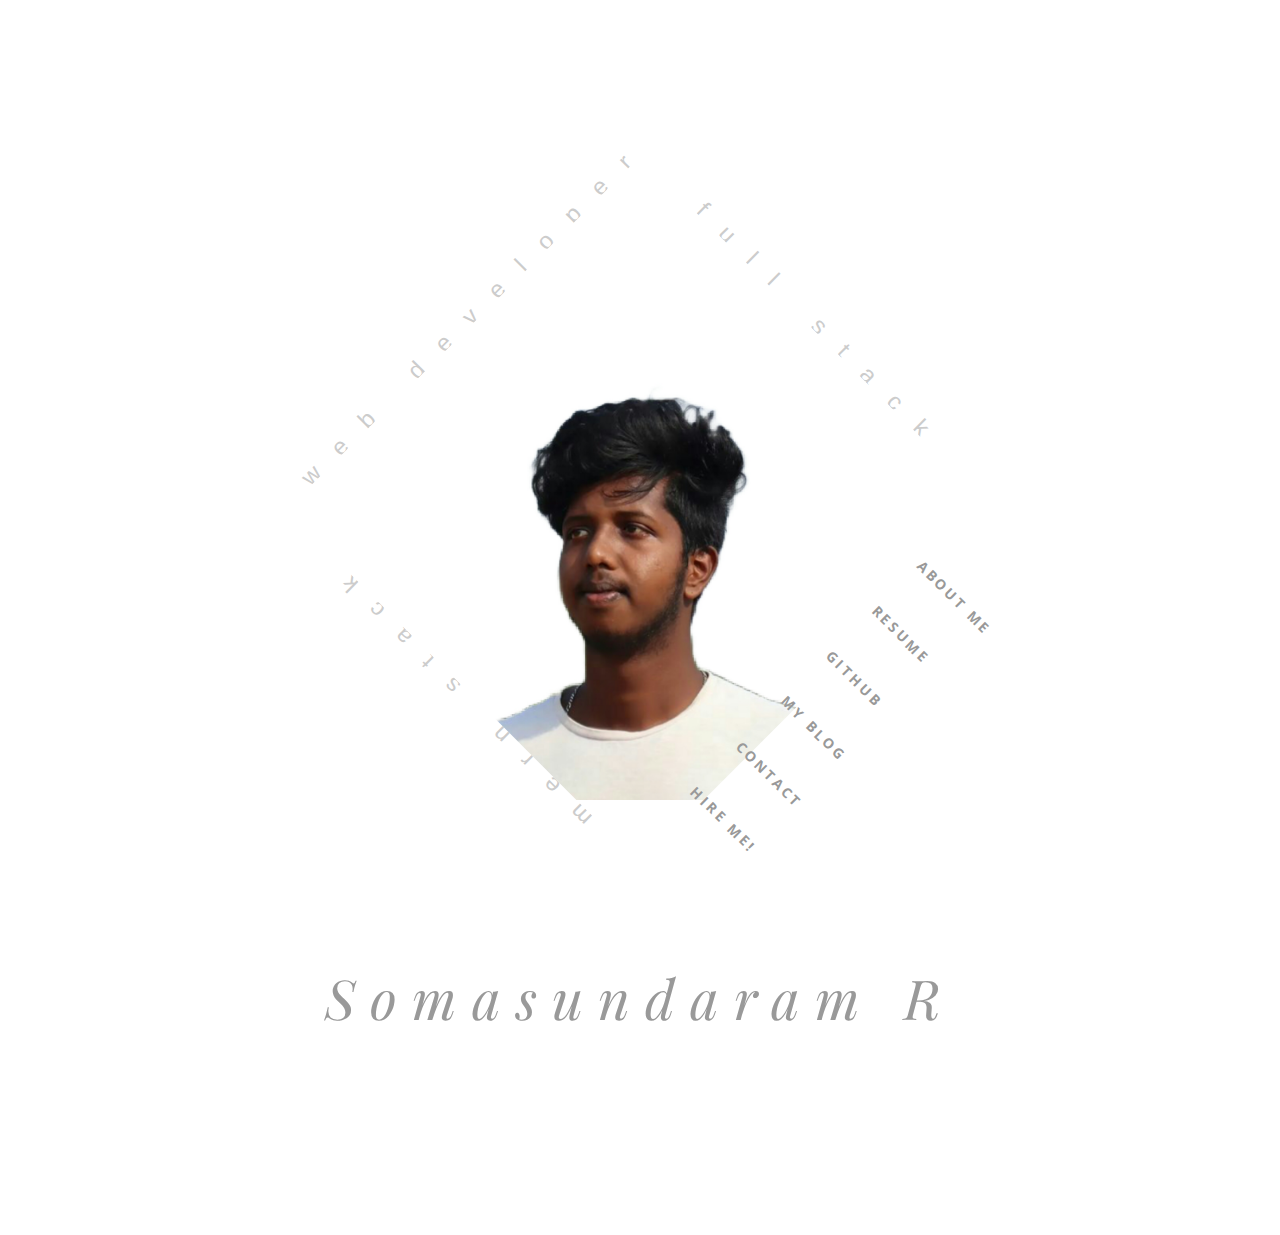
<file: index.html>
<!DOCTYPE html>
<html class='no-js' >
	
	<head>
		<meta charset="utf-8">
		<meta http-equiv="X-UA-Compatible" content="IE=edge">
		<meta name="viewport" content="width=device-width, initial-scale=1">
		<!-- The above 3 meta tags *must* come first in the head; any other head content must come *after* these tags -->
	
		<link rel="icon" type="image/png" href="img/favicon-32x32.png">
		<title>somasundaram R</title>
		
		<!--[if lt IE 9]>
		  <script src="//html5shim.googlecode.com/svn/trunk/html5.js"></script>
		<![endif]-->
		
		<link rel='stylesheet' type='text/css' href='bootstrap/css/bootstrap.min.css' >
		<link rel='stylesheet' type='text/css' href='css/ionicons.min.css' >
		
		<link rel='stylesheet' type='text/css' href='css/owl.carousel.css' >
		<link rel='stylesheet' type='text/css' href='css/owl.theme.css' >
		<link rel='stylesheet' type='text/css' href='css/owl.transitions.css' >
		<link rel='stylesheet' type='text/css' href='css/magnific-popup.css' >
		<link rel='stylesheet' type='text/css' href='css/style.css' >
		<link rel='stylesheet' type='text/css' href='css/color-default.css' >
		
		
	</head>
	
	<body>
		
		<!--=============================================================================
			Preloader
		===============================================================================-->
		<div id='preloader' >
			<div class='loader' >
				<img src='img/load.gif' alt='symp' >
			</div>
		</div>
		
		
		
		<!--=============================================================================
			Main Wrapper
		===============================================================================-->
		<div id='wrapper' >
			
			<!--=============================================================================
				Front Section
			===============================================================================-->
			<section class='front-section' >
				
				<div class='container' >
					
					
					<div class='transition-mask' ></div>
					
					
					<div class='front-person-img' >
						
						<!--person's image-->
						<img src='img/z.jpg' alt='Symp' >
						<!--/person's image-->
						
					</div>
					
					<!--person's titles-->
					<div class='front-person-titles' >
						
						<!--title1-->
						<span class='t1' >
							Web Developer 
						</span>
						<!--/title1-->
						
						<!--title2-->
						<span class='t2' >
							Full Stack  
						</span>
						<!--/title2-->
						
						<!--title3-->
						<span class='t3' >
							 MERN Stack
						</span>
						<!--/title3-->
						
					</div>
					<!--/person's titles-->
					
					<nav class='front-person-links' >
						
						<!--
							navigation links, data-section attribute points towards the section with id to be opened. 
						-->
						
						<ul>
							
							<li>
								<a href='#' data-section='about' >About Me</a>
							</li>
							
							<li>
								<a href='#' data-section='resume' >Resume</a>
							</li>
							
							<li>
								<a href='#' data-section='services' >Github</a>
							</li>
							
					
							
							<li>
								<a href='#' data-section='blog' >My Blog</a>
							</li>
							
							<li>
								<a href='#' data-section='contact' >Contact</a>
							</li>
							
							<li>
								<a href='#' >Hire Me!</a>
							</li>
							
						</ul>
						
					</nav>
					
					
					
					<div class='front-heading text-center' >
						
						<h2>
							Somasundaram R
						</h2>
						
					
						
					</div>
					
					
				</div>
				
			</section>
			<!--=============================================================================
				/Front Section
			===============================================================================-->
		
			<!--=============================================================================
				About Section
			===============================================================================-->
			<section id='about' class='about-section section' >
				
				<div class='basic-info section-block' >
					
					<div class='container' >
					
						<div class='section-header text-center' >
							
							<h2>Basic Info About Me</h2>
							
							<!--divider-->
							<div class='divider-draft center' ></div>
							<!--/divider-->
							
							
						</div>
						
						<div class='row' >
							
							<div class='col-md-4' >
								<div class='about-person-img' >
									
									<img src='img/7.jpg' alt='symp'>
						
								</div>
							
							</div>
							
							
							<div class='col-md-8 about-info' >
								
								
								
								
								<p>
									Certainly! Pursuing a Master's in Computer Application (MCA) with a specialization in Full Stack Development is a wise and practical decision for individuals interested in the field of software development.

									A Full Stack Developer is someone who possesses the skills and knowledge to work on both the front end and back end of a web application. This means they are proficient in both the client-side (user interface) and server-side (backend) technologies
								</p>
								
								<div class='clearfix' ></div>
								
								
								<ul class='info-list' >
									
									<li>
										<div class='inner' >
											<h4>Name</h4>
											<p>Somasundaram R</p>
										</div>
									</li>
									<li>
										<div class='inner' >
											<h4>Age</h4>
											<p>21 Years</p>
										</div>
									</li>
									<li>
										<div class='inner' >
											<h4>Gmail</h4>
											<p>somasundaramr664@gmail.com</p>
										</div>
									</li>
									<li>
										<div class='inner' >
											<h4>Hometown</h4>
											<p>Tiruppur</p>
										</div>
									</li>
									
									
									
								</ul>
								
								<a href='#' class='symp-btn' >Hire Me For Work</a>
								
								<a href='#' class='symp-btn link-btn' ><i class='ion-ios-download' ></i>Download Resume</a>
								
							</div>
						
							
						
						</div>
						
						
						
						
					</div>
					
					
				</div>
				
				<div class='about-icons section-block' >
					
					<div class='container' >
						
						<div class='row' >
							
							<div class='col-md-3' >
								<div class='service' >
									
									<div class='icon' >
										<i class='ion-ios-lightbulb' ></i>
									</div>
									
									<div class='content' >
										
										<h4>Creative</h4>
										
										<p>
											Ut aboramus, numquam corpora qui naex. Dolore aliquando id duo, voluptua laboramus quo ad.
										</p>
										
									</div>
									
								</div>
							</div>
							
							<div class='col-md-3' >
								<div class='service' >
									
									<div class='icon' >
										<i class='ion-trophy' ></i>
									</div>
									
									<div class='content' >
										
										<h4>Winner</h4>
										
										<p>
											Ut aboramus, numquam corpora qui naex. Dolore aliquando id duo, voluptua laboramus quo ad.
										</p>
										
									</div>
									
								</div>
							</div>
							
							<div class='col-md-3' >
								<div class='service' >
									
									<div class='icon' >
										<i class='ion-ios-glasses' ></i>
									</div>
									
									<div class='content' >
										
										<h4>Smart</h4>
										
										<p>
											Ut aboramus, numquam corpora qui naex. Dolore aliquando id duo, voluptua laboramus quo ad.
										</p>
										
									</div>
									
								</div>
							</div>
							
							<div class='col-md-3' >
								<div class='service' >
									
									<div class='icon' >
										<i class='ion-ios-bolt' ></i>
									</div>
									
									<div class='content' >
										
										<h4>Powerful</h4>
										
										<p>
											Ut aboramus, numquam corpora qui naex. Dolore aliquando id duo, voluptua laboramus quo ad.
										</p>
										
									</div>
									
								</div>
							</div>
							
							
							
							<div class='col-md-3' >
								<div class='service' >
									
									<div class='icon' >
										<i class='ion-help-buoy' ></i>
									</div>
									
									<div class='content' >
										
										<h4>Helper</h4>
										
										<p>
											Ut aboramus, numquam corpora qui naex. Dolore aliquando id duo, voluptua laboramus quo ad.
										</p>
										
									</div>
									
								</div>
							</div>
							
							<div class='col-md-3' >
								<div class='service' >
									
									<div class='icon' >
										<i class='ion-happy' ></i>
									</div>
									
									<div class='content' >
										
										<h4>Intelligent</h4>
										
										<p>
											Ut aboramus, numquam corpora qui naex. Dolore aliquando id duo, voluptua laboramus quo ad.
										</p>
										
									</div>
									
								</div>
							</div>
							
							<div class='col-md-3' >
								<div class='service' >
									
									<div class='icon' >
										<i class='ion-ios-game-controller-b' ></i>
									</div>
									
									<div class='content' >
										
										<h4>Gamer</h4>
										
										<p>
											Ut aboramus, numquam corpora qui naex. Dolore aliquando id duo, voluptua laboramus quo ad.
										</p>
										
									</div>
									
								</div>
							</div>
							
							<div class='col-md-3' >
								<div class='service' >
									
									<div class='icon' >
										<i class='ion-ios-pulse-strong' ></i>
									</div>
									
									<div class='content' >
										
										<h4>Healthy</h4>
										
										<p>
											Ut aboramus, numquam corpora qui naex. Dolore aliquando id duo, voluptua laboramus quo ad.
										</p>
										
									</div>
									
								</div>
							</div>
							
							
							
							
						</div>
						
						
					</div>
				</div>
				
				<div class='funfacts-block section-block' data-stellar-background-ratio='.2' >
					
					<div class='container' >
						
						<div class='row' >
							
							<div class='col-md-3 col-sm-6 funfact' >
								<div class='content' >
									<h4>23</h4>
									<p>Awards Won</p>
								</div>
							</div>
							
							<div class='col-md-3 col-sm-6 funfact' >
								<div class='content' >
									<h4>5</h4>
									<p>Happy Customers</p>
								</div>
							</div>
							
							<div class='col-md-3 col-sm-6 funfact' >
								<div class='content' >
									<h4>38</h4>
									<p>Projects Done</p>
								</div>
							</div>
							
							<div class='col-md-3 col-sm-6 funfact' >
								<div class='content' >
									<h4>32</h4>
									<p>Games Played</p>
								</div>
							</div>
							
						</div>
						
					</div>
					
				</div>
				
				<div class='testimonials-block section-block' >
					<div class='container' >
					
						<div class='section-header text-center' >
							
							<h2 class='animate text-over-block' >Testimonials</h2>
							
							
							<!--divider-->
							<div class='divider-draft center' ></div>
							<!--/divider-->
							
							
						</div>
						
						<div class='row' >
							
							<div class='col-md-8 col-md-offset-2' >
								
								<div class='testimonials-slider' >
									
									<div class='testimonial' >
										<p>
											
											Ad optere volibus nec, sea ei civibus prasent. At timeam expetenda inciderint has. Invidunt constituto ne per, paulo omnium queum his eu, cu congue consul cetero. Invidunt constituto ne per, paulo omnium his eu, cu congue consul cetero.
										
										</p>
										
										<div class='author' >
											<h4>Jack Smith</h4>
											<p>CEO at Google</p>
										</div>
									</div>
									
									<div class='testimonial' >
										<p>
											Ad oportere voluptatibus nec, sea ei civibus praesent. At timeam expetenda inciderint has. Invidunt constituto ne per, paulo omnium quaerendum his eu, cu congue consul cetero. Invidunt constituto ne per, paulo omnium quaerendum his eu, cu congue consul cetero.
										</p>
										
										<div class='author' >
											<h4>Jessica Smith</h4>
											<p>CEO at Google</p>
										</div>
									</div>
									
									<div class='testimonial' >
										<p>
											Ad oportere voluptatibus nec, sea ei civibus praesent. At timeam expetenda inciderint has. Invidunt constituto ne per, paulo omnium quaerendum his eu, cu congue consul cetero. Invidunt constituto ne per, paulo omnium quaerendum his eu, cu congue consul cetero.
										</p>
										
										<div class='author' >
											<h4>Jim Smith</h4>
											<p>CEO at Google</p>
										</div>
									</div>
									
									
									
									
								</div>
								
							</div>
							
						</div>
					
					</div>
				</div>
				
				<div class='footer bg-lightgray section-block' >
					
					<div class='container' >
						
						<div class='row' >
							
							<div class='col-xs-6 text-left' >
								<h4>Somasundaram</h4>
							</div>
							
							<div class='col-xs-6 text-right' >
								<ul class='footer-social' >
									<li>
										<a href='#' >
											<i class='ion-social-facebook' ></i>
										</a>
									</li>
									<li>
										<a href='#' >
											<i class='ion-social-twitter' ></i>
										</a>
									</li>
									<li>
										<a href='#' >
											<i class='ion-social-pinterest' ></i>
										</a>
									</li>
									<li>
										<a href='#' >
											<i class='ion-social-dribbble' ></i>
										</a>
									</li>
								</ul>
							</div>
							
						</div>
						
						
					</div>
					
				</div>
				
				
			</section>
			<!--=============================================================================
				/About Section
			===============================================================================-->
			
			<!--=============================================================================
				Resume Section
			===============================================================================-->
			<section id='resume' class='resume-section section' >
				
				<div class='container' >
					<div class='row' >
						<div class='col-md-6 col-md-offset-3' >
							<div class='section-header text-center' >
								
								<h2 class='animate text-over-block' >My Resume</h2>
								
								<!--divider-->
								<div class='divider-draft center' ></div>
								<!--/divider-->
								
								
							</div>
						</div>
					</div>
				</div>
				
				<div class='timeline-block section-block' >
					<div class='container' >
						<ul class='timeline' >
							
							<li class='timeline-header' >
								<h4>Education</h4>
							</li>
							
							<li>
								
								<div class='timeline-desc' >
									
									<h4>2022-2024</h4>
									
								</div>
								
								<div class='timeline-content' >
									
									<h4>Masters Degree</h4>
									<span>Master of Computer Application (MCA)</span>
									
									<p>
										RVS College of Arts and Science -Coimbatore.
 
•	70%

									</p>
									
								</div>
								
							</li>
							
							<li class='inverse' >
								
								<div class='timeline-desc' >
									
									<h4>2019-2022</h4>
									
								</div>
								
								<div class='timeline-content' >
									
									<h4>Undergraduate</h4>
									<span>Mathematics with Computer Applications</span>
									
									<p>
										Sri Ramakrishna College of Arts & Science
									
										•	72%
										
									</p>
									
								</div>
								
							</li>
							
							
							
							<li class='timeline-header' >
								<h4>High School</h4>
							</li>
							
							<li>
								
								<div class='timeline-desc' >
									
									<h4>2018-2019</h4>
									
								</div>
								
								<div class='timeline-content' >
									
									<h4>HSC</h4>
									<span></span>
									
									<p>
										Thiruvalluvar Government Higher Secondary School
										
										•	55%
										
									</p>
									
								</div>
								
							</li>
							
							
							
							<li class='inverse' >
								
								<div class='timeline-desc' >
									
									<h4>2016-2017</h4>
									
								</div>
								
								<div class='timeline-content' >
									
									<h4>SSLC</h4>
									<span>@CodeCanyon</span>
									
									<p>
										Thiruvalluvar Government Higher Secondary School
										
										•	78%
										
									</p>
									
								</div>
								
							</li>
							
							
							
							
						</ul>
					</div>
				</div>
				
				<div class='hobbies-block bg-lightgray section-block' >
					<div class='container' >
						
						<div class='section-header text-center' >
							<h2 class='animate text-over-block' >My Hobbies</h2>
							<!--divider-->
							<div class='divider-draft center' ></div>
							<!--/divider-->
						</div>
						
						<div class='row' >
							
							<div class='col-md-2 col-sm-4 col-xs-6' >
								
								<div class='hobby' >
									
									<div class='icon' >
										<i class='ion-ios-game-controller-b' ></i>
									</div>
									
									<h4>Gaming</h4>
									
								</div>
								
							</div>
							
							<div class='col-md-2 col-sm-4 col-xs-6' >
								
								<div class='hobby' >
									
									<div class='icon' >
										<i class='ion-ios-book' ></i>
									</div>
									
									<h4>Reading</h4>
									
								</div>
								
							</div>
							
							<div class='col-md-2 col-sm-4 col-xs-6' >
								
								<div class='hobby' >
									
									<div class='icon' >
										<i class='ion-ios-chatboxes' ></i>
									</div>
									
									<h4>Chat</h4>
									
								</div>
								
							</div>
							
							<div class='col-md-2 col-sm-4 col-xs-6' >
								
								<div class='hobby' >
									
									<div class='icon' >
										<i class='ion-ios-musical-notes' ></i>
									</div>
									
									<h4>Music</h4>
									
								</div>
								
							</div>
							
							<div class='col-md-2 col-sm-4 col-xs-6' >
								
								<div class='hobby' >
									
									<div class='icon' >
										<i class='ion-beer' ></i>
									</div>
									
									<h4>Drinking</h4>
									
								</div>
								
							</div>
							
							<div class='col-md-2 col-sm-4 col-xs-6' >
								
								<div class='hobby' >
									
									<div class='icon' >
										<i class='ion-ios-football' ></i>
									</div>
									
									<h4>Football</h4>
									
								</div>
								
							</div>
							
							
							
						</div>
						
						
						
					</div>
				</div>
				
				<div class='skills-block section-block' >
					
					<div class='container' >
					
						<div class='section-header text-center' >
							<h2 class='animate text-over-block' >My Skills</h2>
							
							<!--divider-->
							<div class='divider-draft center' ></div>
							<!--/divider-->
							
						</div>
						
						
						<div class='row' >
							
							<div class='col-md-6' >
								
								<div class='skill' >
									
									<h4>HTML/CSS</h4>
									
									<div class='skill-bar' data-percent='90' >
										<div class='bar' >
											<div class='percent' >90%</div>
										</div>
									</div>
									
								</div>
								
								<div class='skill' >
									
									<h4>php</h4>
									
									<div class='skill-bar' data-percent='70' >
										<div class='bar' >
											<div class='percent' >70%</div>
										</div>
									</div>
									
								</div>
								
								<div class='skill' >
									
									<h4>HTML/CSS</h4>
									
									<div class='skill-bar' data-percent='90' >
										<div class='bar' >
											<div class='percent' >90%</div>
										</div>
									</div>
									
								</div>
								
								
								
							</div>
							
							<div class='col-md-6' >
								
								<div class='skill' >
									
									<h4>VB</h4>
									
									<div class='skill-bar' data-percent='90' >
										<div class='bar' >
											<div class='percent' >90%</div>
										</div>
									</div>
									
								</div>
								
								<div class='skill' >
									
									<h4>Wordpress</h4>
									
									<div class='skill-bar' data-percent='85' >
										<div class='bar' >
											<div class='percent' >85%</div>
										</div>
									</div>
									
								</div>
								
								<div class='skill' >
									
									<h4>SEO</h4>
									
									<div class='skill-bar' data-percent='95' >
										<div class='bar' >
											<div class='percent' >95%</div>
										</div>
									</div>
									
								</div>
								
								
								
							</div>
							
							
							
						</div>
						
					</div>
					
				</div>
				
				<div class='footer bg-lightgray section-block' >
					
					<div class='container' >
						
						<div class='row' >
							
							<div class='col-xs-6 text-left' >
								<h4>Somasundaram </h4>
							</div>
							
							<div class='col-xs-6 text-right' >
								<ul class='footer-social' >
									<li>
										<a href='#' >
											<i class='ion-social-facebook' ></i>
										</a>
									</li>
									<li>
										<a href='#' >
											<i class='ion-social-twitter' ></i>
										</a>
									</li>
									<li>
										<a href='#' >
											<i class='ion-social-pinterest' ></i>
										</a>
									</li>
									<li>
										<a href='#' >
											<i class='ion-social-dribbble' ></i>
										</a>
									</li>
								</ul>
							</div>
							
						</div>
						
						
					</div>
					
				</div>
				
				
			</section>
			<!--=============================================================================
				/Resume Section
			===============================================================================-->
			
			
			<!--=============================================================================
				Services Section
			===============================================================================-->
			<section id='services' class='services-section section' >
				
				<div class='container' >
					<div class='row' >
						<div class='col-md-6 col-md-offset-3' >
							<div class='section-header main-title text-center' >
								
								<h2 class='animate text-over-block' >Github</h2>
								
								<!--divider-->
								<div class='divider-draft center' ></div>
								<!--/divider-->
								
								<p>
									In this code hosting platform ,i had done some mini projects, coding activities and projects to develop and grow my skills to a better level and to store my works which should be much easier to view or transfer the files to others.
								</p>
								
							</div>
						</div>
					</div>
				</div>
				
				<div class='services-block section-block' >
					
					<div class='container' >
						
						<div class='row' >
							
							<div class='col-md-3'   >
								<div class='service' >
									<div class='icon' >
										<i class='ion-ios-camera' ></i>
									</div>
									
									<div class='content' >
										
										<h4><a href="https://somasundaram24.github.io/Simullation--Ball-movement/" target="_blank">Week Two</a></h4>
										
										<p>
											Second week contains some coding activities and discussion in google classroom.
										</p>
										
									</div>
								</div>
							</div>
							
							<div class='col-md-3' >
								<div class='service' >
									<div class='icon' >
										<i class='ion-code' ></i>
									</div>
									
									<div class='content' >
										
										<h4><a href="https://somasundaram24.github.io/Graphics-Animation-Of-The-Random-Walk/" target="_blank">Week Three</a></h4>
										
										<p>
											Third week contains some coding activities and discussion in google classroom.
										</p>
										
									</div>
								</div>
							</div>
							
							<div class='col-md-3' >
								<div class='service' >
									<div class='icon' >
										<i class='ion-ios-lightbulb' ></i>
									</div>
									
									<div class='content' >
										
										<h4><a href=" https://somasundaram24.github.io/PACMAN/" target="_blank">Week Four</a></h4>
										
										<p>
											Fourth week contains some coding activities and discussion in google classroom.
										</p>
										
									</div>
								</div>
							</div>
							
							<div class='col-md-3' >
								<div class='service' >
									<div class='icon' >
										<i class='ion-ios-monitor' ></i>
									</div>
									
									<div class='content' >
										
										<h4><a href="https://somasundaram24.github.io/-Two-Eye/" target="_blank">Week Five</a></h4>
										
										<p>
											Fifth week contains some coding activities and discussion in google classroom.
										</p>
										
									</div>
								</div>
							</div>
							
						</div>
						
						<div class='row' >
							
							<div class='col-md-3' >
								<div class='service' >
									<div class='icon' >
										<i class='ion-ios-camera' ></i>
									</div>
									
									<div class='content' >
										
										<h4><a href=" https://somasundaram24.github.io/WordCount/" target="_blank">Week six</a></h4>
										
										<p>
											sixth week contains some coding activities and discussion in google classroom.
										</p>
										
									</div>
								</div>
							</div>
							
							<div class='col-md-3' >
								<div class='service' >
									<div class='icon' >
										<i class='ion-code' ></i>
									</div>
									
									<div class='content' >
										
										<h4><a href="https://somasundaram24.github.io/ASSIGNMENT-04/" target="_blank">Week Seven</a></h4>
										
										<p>
											Seventh week contains some coding activities and discussion in google classroom.
										</p>
										
									</div>
								</div>
							</div>
							
							<div class='col-md-3' >
								<div class='service' >
									<div class='icon' >
										<i class='ion-ios-lightbulb' ></i>
									</div>
									
									<div class='content' >
										
										<h4><a href="https://somasundaram24.github.io/Simullation--Ball-movement/" target="_blank">Week Eight</a></h4>
										
										<p>
											Eighth week contains some coding activities and discussion in google classroom.
										</p>
									</div>
								</div>
							</div>
							
							<div class='col-md-3' >
								<div class='service' >
									<div class='icon' >
										<i class='ion-ios-monitor' ></i>
									</div>
									
									<div class='content' >
										
										<h4><a href="https://somasundaram24.github.io/-Two-Eye/" target="_blank">Web Nine</a></h4>
										
										<p>
											Ninth week contains some coding activities and discussion in google classroom.
										</p>
										
									</div>
								</div>
							</div>
							
						</div>
						
					</div>
					
				</div>
				
				<div class='pricing-block section-block' >
					<div class='container' >
						
					
				
				<div class='process-block bg-lightgray section-block' >
					<div class='container' >
						
						<div class='section-header text-center' >
							<h2>Work Process</h2>
							<!--divider-->
							<div class='divider-draft center' ></div>
							<!--/divider-->
						</div>
						
						<div class='row' >
							
							<div class='col-md-3' >
								
								<div class='process' >
									
									<div class='number' >
										<span>01</span>
									</div>
									
									<div class='content' >
										
										<h4>Design</h4>
										
										<p>
											Lorem ipsum dolor sit amet is simply a dummy text used by typeset industries. Lorem ipsum dolor.
										</p>
										
									</div>
									
								</div>
								
							</div>
							
							<div class='col-md-3' >
								
								<div class='process' >
									
									<div class='number' >
										<span>02</span>
									</div>
									
									<div class='content' >
										
										<h4>Develop</h4>
										
										<p>
											Lorem ipsum dolor sit amet is simply a dummy text used by typeset industries. Lorem ipsum dolor.
										</p>
										
									</div>
									
								</div>
								
							</div>
							
							<div class='col-md-3' >
								
								<div class='process' >
									
									<div class='number' >
										<span>03</span>
									</div>
									
									<div class='content' >
										
										<h4>Publish</h4>
										
										<p>
											Lorem ipsum dolor sit amet is simply a dummy text used by typeset industries. Lorem ipsum dolor.
										</p>
										
									</div>
									
								</div>
								
							</div>
							
							<div class='col-md-3' >
								
								<div class='process last' >
									
									<div class='number' >
										<span>04</span>
									</div>
									
									<div class='content' >
										
										<h4>Enjoy</h4>
										
										<p>
											Lorem ipsum dolor sit amet is simply a dummy text used by typeset industries. Lorem ipsum dolor.
										</p>
										
									</div>
									
								</div>
								
							</div>
							
							
							
						</div>
						
					</div>
				</div>
				
				<div class='testimonials-block section-block' >
					<div class='container' >
					
						<div class='section-header text-center' >
							
							<h2 class='animate text-over-block' >Testimonials</h2>
								
							<!--divider-->
							<div class='divider-draft center' ></div>
							<!--/divider-->
							
							
						</div>
						
						<div class='row' >
							
							<div class='col-md-8 col-md-offset-2' >
								
								<div class='testimonials-slider' >
									
									<div class='testimonial' >
										<p>
											Ad oportere voluptatibus nec, sea ei civibus praesent. At timeam expetenda inciderint has. Invidunt constituto ne per, paulo omnium quaerendum his eu, cu congue consul cetero. Invidunt constituto ne per, paulo omnium quaerendum his eu, cu congue consul cetero.
										</p>
										
										<div class='author' >
											<h4>Jack Smith</h4>
											<p>CEO at Google</p>
										</div>
									</div>
									
									<div class='testimonial' >
										<p>
											Ad oportere voluptatibus nec, sea ei civibus praesent. At timeam expetenda inciderint has. Invidunt constituto ne per, paulo omnium quaerendum his eu, cu congue consul cetero. Invidunt constituto ne per, paulo omnium quaerendum his eu, cu congue consul cetero.
										</p>
										
										<div class='author' >
											<h4>Jessica Smith</h4>
											<p>CEO at Google</p>
										</div>
									</div>
									
									<div class='testimonial' >
										<p>
											Ad oportere voluptatibus nec, sea ei civibus praesent. At timeam expetenda inciderint has. Invidunt constituto ne per, paulo omnium quaerendum his eu, cu congue consul cetero. Invidunt constituto ne per, paulo omnium quaerendum his eu, cu congue consul cetero.
										</p>
										
										<div class='author' >
											<h4>Jim Smith</h4>
											<p>CEO at Google</p>
										</div>
									</div>
									
									
									
									
								</div>
								
							</div>
							
						</div>
					
					</div>
				</div>
				
				<div class='footer bg-lightgray section-block' >
					
					<div class='container' >
						
						<div class='row' >
							
							<div class='col-xs-6 text-left' >
								<h4>Somasundaram</h4>
							</div>
							
							<div class='col-xs-6 text-right' >
								<ul class='footer-social' >
									<li>
										<a href='#' >
											<i class='ion-social-facebook' ></i>
										</a>
									</li>
									<li>
										<a href='#' >
											<i class='ion-social-twitter' ></i>
										</a>
									</li>
									<li>
										<a href='#' >
											<i class='ion-social-pinterest' ></i>
										</a>
									</li>
									<li>
										<a href='#' >
											<i class='ion-social-dribbble' ></i>
										</a>
									</li>
								</ul>
							</div>
							
						</div>
						
						
					</div>
					
				</div>
				
				
			</section>
			<!--=============================================================================
				/Services Section
			===============================================================================-->
			
			
			<!--=============================================================================
				Portfolio Section
			===============================================================================-->
			<section id='portfolio' class='portfolio-section section' >
				
				<div class='portfolio-block section-block' >
					
					<div class='container' >
					
						<div class='row' >
							<div class='col-md-6 col-md-offset-3' >
								
								<div class='section-header text-center' >
								
									<h2 class='animate text-over-block' >Portfolio</h2>
									
									<!--divider-->
									<div class='divider-draft center' ></div>
									<!--/divider-->
									
									<p>
										Check out my works. Lorem ipsum dolor sit amet is simply a dummy text. Lorem ipsum dolor sit amet.
									</p>
								
								</div>
								
							</div>
						</div>
						
						<div id='portfolio-filters' >
							<ul>
								<li>
									<a href='#' data-group='all' class='active' >All</a>
								</li>
								<li>
									<a href='#' data-group='web' >Web</a>
								</li>
								<li>
									<a href='#' data-group='tech' >Tech</a>
								</li>
								<li>
									<a href='#' data-group='photography' >Photography</a>
								</li>
							</ul>
						</div>
						
						<div id='portfolio-grid' class='portfolio-items' >
							
							<div class='item' data-groups='["all","web","photography"]' >
								<div class='inner' >
									
									<img alt='symp' src='img/portfolio/1.jpg' >
									
									<div class='caption' >
										
										<div class='caption-inner' >
										
											<h4>Project Title</h4>
											
											<ul class='links' >
												
												<li>
													<a href='work.html' >
														<i class='ion-ios-plus-empty' ></i>
													</a>
												</li>
												
												<li>
													<a href='img/portfolio/1.jpg' class='image-link' >
														<i class='ion-ios-search' ></i>
													</a>
												</li>
												
											</ul>
										
										</div>
										
										
									</div>
									
								</div>
							</div>
							
							<div class='item' data-groups='["all","photography","tech"]' >
								<div class='inner' >
									
									<img alt='symp' src='img/portfolio/2.jpg' >
									
									<div class='caption' >
										
										<div class='caption-inner' >
										
											<h4>Project Title</h4>
											
											<ul class='links' >
												
												<li>
													<a href='work.html' >
														<i class='ion-ios-plus-empty' ></i>
													</a>
												</li>
												
												<li>
													<a href='img/portfolio/2.jpg' class='image-link' >
														<i class='ion-ios-search' ></i>
													</a>
												</li>
												
											</ul>
										
										</div>
										
										
									</div>
									
								</div>
							</div>
							
							<div class='item' data-groups='["all","web","tech"]' >
								<div class='inner' >
									
									<img alt='symp' src='img/portfolio/3.jpg' >
									
									<div class='caption' >
										
										<div class='caption-inner' >
										
											<h4>Project Title</h4>
											
											<ul class='links' >
												
												<li>
													<a href='work.html' >
														<i class='ion-ios-plus-empty' ></i>
													</a>
												</li>
												
												<li>
													<a href='img/portfolio/3.jpg' class='image-link' >
														<i class='ion-ios-search' ></i>
													</a>
												</li>
												
											</ul>
										
										</div>
										
										
									</div>
									
								</div>
							</div>
							
							<div class='item' data-groups='["all","web"]' >
								<div class='inner' >
									
									<img alt='symp' src='img/portfolio/4.jpg' >
									
									<div class='caption' >
										
										<div class='caption-inner' >
										
											<h4>Project Title</h4>
											
											<ul class='links' >
												
												<li>
													<a href='work.html' >
														<i class='ion-ios-plus-empty' ></i>
													</a>
												</li>
												
												<li>
													<a href='img/portfolio/4.jpg' class='image-link' >
														<i class='ion-ios-search' ></i>
													</a>
												</li>
												
											</ul>
										
										</div>
										
										
									</div>
									
								</div>
							</div>
							
							<div class='item' data-groups='["all","tech"]' >
								<div class='inner' >
									
									<img alt='symp' src='img/portfolio/5.jpg' >
									
									<div class='caption' >
										
										<div class='caption-inner' >
										
											<h4>Project Title</h4>
											
											<ul class='links' >
												
												<li>
													<a href='work.html' >
														<i class='ion-ios-plus-empty' ></i>
													</a>
												</li>
												
												<li>
													<a href='img/portfolio/5.jpg' class='image-link' >
														<i class='ion-ios-search' ></i>
													</a>
												</li>
												
											</ul>
										
										</div>
										
										
									</div>
									
								</div>
							</div>
							
							<div class='item' data-groups='["all","photography"]' >
								<div class='inner' >
									
									<img alt='symp' src='img/portfolio/6.jpg' >
									
									<div class='caption' >
										
										<div class='caption-inner' >
										
											<h4>Project Title</h4>
											
											<ul class='links' >
												
												<li>
													<a href='work.html' >
														<i class='ion-ios-plus-empty' ></i>
													</a>
												</li>
												
												<li>
													<a href='img/portfolio/6.jpg' class='image-link' >
														<i class='ion-ios-search' ></i>
													</a>
												</li>
												
											</ul>
										
										</div>
										
										
									</div>
									
								</div>
							</div>
							
							<div class='item' data-groups='["all","web"]' >
								<div class='inner' >
									
									<img alt='symp' src='img/portfolio/7.jpg' >
									
									<div class='caption' >
										
										<div class='caption-inner' >
										
											<h4>Project Title</h4>
											
											<ul class='links' >
												
												<li>
													<a href='work.html' >
														<i class='ion-ios-plus-empty' ></i>
													</a>
												</li>
												
												<li>
													<a href='img/portfolio/7.jpg' class='image-link' >
														<i class='ion-ios-search' ></i>
													</a>
												</li>
												
											</ul>
										
										</div>
										
										
									</div>
									
								</div>
							</div>
							
							<div class='item' data-groups='["all","tech"]' >
								<div class='inner' >
									
									<img alt='symp' src='img/portfolio/8.jpg' >
									
									<div class='caption' >
										
										<div class='caption-inner' >
										
											<h4>Project Title</h4>
											
											<ul class='links' >
												
												<li>
													<a href='work.html' >
														<i class='ion-ios-plus-empty' ></i>
													</a>
												</li>
												
												<li>
													<a href='img/portfolio/8.jpg' class='image-link' >
														<i class='ion-ios-search' ></i>
													</a>
												</li>
												
											</ul>
										
										</div>
										
										
									</div>
									
								</div>
							</div>
							
							<div class='item' data-groups='["all","photography"]' >
								<div class='inner' >
									
									<img alt='symp' src='img/portfolio/9.jpg' >
									
									<div class='caption' >
										
										<div class='caption-inner' >
										
											<h4>Project Title</h4>
											
											<ul class='links' >
												
												<li>
													<a href='work.html' >
														<i class='ion-ios-plus-empty' ></i>
													</a>
												</li>
												
												<li>
													<a href='img/portfolio/9.jpg' class='image-link' >
														<i class='ion-ios-search' ></i>
													</a>
												</li>
												
											</ul>
										
										</div>
										
										
									</div>
									
								</div>
							</div>
							
							
							
						</div>
						
					</div>
					
				</div>
				
				<div class='footer bg-lightgray section-block' >
					
					<div class='container' >
						
						<div class='row' >
							
							<div class='col-xs-6 text-left' >
								<h4>Somasundaram</h4>
							</div>
							
							<div class='col-xs-6 text-right' >
								<ul class='footer-social' >
									<li>
										<a href='#' >
											<i class='ion-social-facebook' ></i>
										</a>
									</li>
									<li>
										<a href='#' >
											<i class='ion-social-twitter' ></i>
										</a>
									</li>
									<li>
										<a href='#' >
											<i class='ion-social-pinterest' ></i>
										</a>
									</li>
									<li>
										<a href='#' >
											<i class='ion-social-dribbble' ></i>
										</a>
									</li>
								</ul>
							</div>
							
						</div>
						
						
					</div>
					
				</div>
				
			</section>
			<!--=============================================================================
				/Portfolio Section
			===============================================================================-->
			
			
			<!--=============================================================================
				Blog Section
			===============================================================================-->
			<section id='blog' class='blog-section section' >
				
				<div class='container' >
					
					<div class='row' >
						
						<div class='col-md-6 col-md-offset-3' >
							<div class='section-header text-center' >
								
								<h2>My Blog</h2>
								
								<!--divider-->
								<div class='divider-draft center' ></div>
								<!--/divider-->
								
								<p>
									This is my blog where my thoughts live. Check it out to know more about me. Lorem ipsum dolor sit amet.
								</p>
								
							</div>
						</div>
						
					</div>
					
				</div>
			
				<div class='posts-block section-block' >
					
					<div class='container' >
						
						<div class='row' >
							
							<div class='col-md-8' >
								
								<div class='post' >
									
									<div class='media' >
										<img alt='symp' src='img/8.jpg' >
									</div>
									
									<div class='content' >
										
										<h4>
											<a href='post.html' >
												Simple Post With Image
											</a>
										</h4>
										
										<ul class='post-icons' >
											
											<li>
												<i class='ion-ios-person' ></i>
												<span>Somasundaram</span>
											</li>
											
											<li>
												<i class='ion-ios-clock' ></i>
												<span>14 June 2021</span>
											</li>
											
											<li>
												<i class='ion-ios-chatbubble' ></i>
												<span>5</span>
											</li>
											
											
											
										</ul>
										
										<p class="hello">
											Welcome to my portfolio blog, showcasing my skills and projects as a full-stack web developer. I am passionate about creating innovative and user-friendly web applications that provide seamless experiences. With expertise in both front-end and back-end development, I strive to deliver robust and visually appealing solutions.

Front-End Development:
I specialize in crafting captivating user interfaces using modern front-end technologies such as HTML5, CSS3, JavaScript, and frameworks like React and Angular. Through my blog, you'll find examples of responsive designs, intuitive navigation systems, and interactive elements that enhance user engagement.

Back-End Development:
In the back-end realm, I excel in building scalable and secure server-side applications. I have experience with various programming languages such as Python and JavaScript, as well as frameworks like Node.js and Django. My blog features projects that demonstrate my ability to create RESTful APIs, handle data persistence with databases like MongoDB and PostgreSQL, and implement authentication and authorization mechanisms.

Database Management:
Efficient data management is crucial for any web application. I have expertise in designing and optimizing database schemas, ensuring seamless integration with the back-end. My proficiency extends to working with SQL and NoSQL databases, utilizing query languages like SQL and frameworks like Mongoose.

Deployment and DevOps:
Bringing applications to life involves deploying them to production environments. I am well-versed in utilizing cloud platforms like AWS, Azure, and Heroku to deploy and manage web applications. Additionally, I have experience with containerization using Docker and orchestration with tools like Kubernetes. Continuous integration and deployment pipelines using technologies such as Git, GitHub Actions, and Jenkins are also part of my skill set.

Project Management:
As a full-stack developer, I understand the importance of effective project management. I am proficient in using agile methodologies such as Scrum and Kanban, ensuring smooth collaboration with cross-functional teams. Through my blog, you'll find examples of my project management skills, including planning, prioritization, and task tracking.

Throughout my portfolio blog, I provide detailed insights into my projects, highlighting the technologies, challenges, and solutions involved. I aim to inspire and share my knowledge with the development community. Feel free to explore my blog and get in touch for any collaborations, inquiries, or discussions related to web development and beyond.


										</p>
										
										<a href='post.html' class='read-more' >
											Read More
											<i class='ion-ios-arrow-thin-right' ></i>
										</a>
										
									</div>
									
								</div>
								
								
							<div class='col-md-4' >
								
								<div class='sidebar' >
									
									<div class='sidebar-widget' >
										
										<div class='search-box' >
											
											<input type='text' placeholder='Search' class='search-input' >
											
											<a class='search-btn' href='#' >
												<i class='ion-ios-search' ></i>
											</a>
											
										</div>
										
									</div>
									
									<div class='sidebar-widget' >
										<div class='categories-widget' >
										
											<div class='widget-header' >
												<h4>
													<i class='ion-ios-folder' ></i> Categories
												</h4>
											</div>
											
											<ul class='sidebar-list' >
												
												<li>
													<a href='#' >Web Design</a>
												</li>
												
												<li>
													<a href='#' >Travel</a>
												</li>
												
												<li>
													<a href='#' >Life Style</a>
												</li>
												
												<li>
													<a href='#' >Photography</a>
												</li>
												
												<li>
													<a href='#' >Technology</a>
												</li>
												
												
												
											</ul>
										
										</div>
									</div>
									
									<div class='sidebar-widget' >
										
										<div class='widget-header' >
											<h4>
												<i class='ion-document' ></i>
												Recent Posts
											</h4>
										</div>
										
										
											<ul class='sidebar-list' >
												
												<li>
													<a href='#' >
														Your Recent Post's Title. Lorem ipsum dolor sit amet is simply a dummy text.
													</a>
												</li>
												
												<li>
													<a href='#' >
														Your Recent Post's Title. Lorem ipsum dolor sit amet is simply a dummy text.
													</a>
												</li>
												
												<li>
													<a href='#' >
														Your Recent Post's Title. Lorem ipsum dolor sit amet is simply a dummy text.
													</a>
												</li>
												
												<li>
													<a href='#' >
														Your Recent Post's Title. Lorem ipsum dolor sit amet is simply a dummy text.
													</a>
												</li>
												
												
												
											</ul>
										
										
									</div>
									
									<div class='sidebar-widget' >
										<div class='widget-header' >
											
											<h4>
												<i class='ion-archive' ></i>
												Archives
											</h4>
											
											<ul class='sidebar-list' >
												
												<li>
													<a href='#' >
														June (14)
													</a>
												</li>
												
												<li>
													<a href='#' >
														July (10)
													</a>
												</li>
												
												<li>
													<a href='#' >
														August(6)
													</a>
												</li>
												
												
												<li>
													<a href='#' >
														September(7)
													</a>
												</li>
												
												
											
											</ul>
											
										</div>
									</div>
									
									<div class='sidebar-widget' >
										<div class='widget-header' >
											<h4>
												<i class='ion-ios-pricetag' ></i>
												Tags
											</h4>
										</div>
										
										<ul class='sidebar-list list-inline' >
											<li>
												<a href='#' >Design</a>
											</li>
											<li>
												<a href='#' >Tech</a>
											</li>
											<li>
												<a href='#' >Web</a>
											</li>
											<li>
												<a href='#' >Modern</a>
											</li>
											<li>
												<a href='#' >Photography</a>
											</li>
											<li>
												<a href='#' >Life</a>
											</li>
											<li>
												<a href='#' >App</a>
											</li>
											<li>
												<a href='#' >Template</a>
											</li>
											
										</ul>
										
									</div>
									
								</div>
								
							</div>
							
						
						</div>
						
					</div>
					
				</div>
				
				
				<div class='footer bg-lightgray section-block' >
					
					<div class='container' >
						
						<div class='row' >
							
							<div class='col-xs-6 text-left' >
								<h4>Somasundaram</h4>
							</div>
							
							<div class='col-xs-6 text-right' >
								<ul class='footer-social' >
									<li>
										<a href='#' >
											<i class='ion-social-facebook' ></i>
										</a>
									</li>
									<li>
										<a href='#' >
											<i class='ion-social-twitter' ></i>
										</a>
									</li>
									<li>
										<a href='#' >
											<i class='ion-social-pinterest' ></i>
										</a>
									</li>
									<li>
										<a href='#' >
											<i class='ion-social-dribbble' ></i>
										</a>
									</li>
								</ul>
							</div>
							
						</div>
						
						
					</div>
					
				</div>
				
				
			</section>
			<!--=============================================================================
				/Blog Section
			===============================================================================-->
			
			
			<!--=============================================================================
				Contact Section
			===============================================================================-->
			<section id='contact' class='contact-section section' >
				
				<div class='contact-block section-block' >
					<div class='container' >
						<div class='row' >
							<div class='col-md-6 col-md-offset-3' >
							
								<div class='section-header text-center' >
									<h2 class='animate text-over-block' >Contact Me</h2>
									<!--divider-->
									<div class='divider-draft center' ></div>
									<!--/divider-->
									<p>
										I'm available for freelancing. If you want something to be built or just to say hi, feel free to shoot me a message.
									</p>
								</div>
							
							</div>
						</div>
						
						<div class='row' >
							<div class='col-md-8 col-md-offset-2' >
								
								<form id='contact-form' class='contact-form' action='mail.php' method='post' data-toggle='validator' >
									
									<div id='contact-form-result' ></div>
									
									<div class='row' >
										
										<div class='col-md-6' >
											
											<div class='form-group' >
												<input type='text' class='form-control' placeholder='Name' required>
												
												<div class='help-block with-errors' ></div>
											</div>
										
										</div>
										
										<div class='col-md-6' >
											<div class='form-group' >
												<input type='email' class='form-control' placeholder='Email' required>
												
												<div class='help-block with-errors' ></div>
							
											</div>
										</div>
										
									</div>
									
									<div class='row' >
										
										<div class='col-md-6' >
											<div class='form-group' >
												<input type='text' class='form-control' placeholder='Phone' required>
												<div class='help-block with-errors' ></div>
												
											</div>
										</div>
										
										<div class='col-md-6' >
											<div class='form-group' >
												<input type='text' class='form-control' placeholder='Website' required>
												<div class='help-block with-errors' ></div>
												
											</div>
										</div>
										
									</div>
									
									<div class='form-group' >
										<textarea rows='5' class='form-control' placeholder='Message' required></textarea>
										<div class='help-block with-errors' ></div>
									</div>
									
									<div class='form-group text-center' >
										<button type='submit' class='symp-btn' >Send Message</button>
									</div>
									
									
								</form>
							</div>
						</div>

						
					</div>
				</div>
			
				
				<div class='footer bg-lightgray section-block' >
					
					<div class='container' >
						
						<div class='row' >
							
							<div class='col-xs-6 text-left' >
								<h4>Somasundaram</h4>
							</div>
							
							<div class='col-xs-6 text-right' >
								<ul class='footer-social' >
									<li>
										<a href='#' >
											<i class='ion-social-facebook' ></i>
										</a>
									</li>
									<li>
										<a href='#' >
											<i class='ion-social-twitter' ></i>
										</a>
									</li>
									<li>
										<a href='#' >
											<i class='ion-social-pinterest' ></i>
										</a>
									</li>
									<li>
										<a href='#' >
											<i class='ion-social-dribbble' ></i>
										</a>
									</li>
								</ul>
							</div>
							
						</div>
						
						
					</div>
					
				</div>
				
				
			</section>
			<!--=============================================================================
				/Contact Section
			===============================================================================-->
			
			
			<!--close button-->
			<div class='close-btn' >
				<span></span>
				<span></span>
			</div>
			<!--/close button-->
			
			
		</div>
		<!--=============================================================================
			/Main Wrapper
		===============================================================================-->
		
		
		<!--=============================================================================
			JavaScript Files
		===============================================================================-->
		<script src='js/jquery.min.js' ></script>
		<script src='js/jquery.stellar.min.js' ></script>
		<script src='js/modernizr.js' ></script>
		<script src='js/owl.carousel.min.js' ></script>
		<script src='js/jquery.shuffle.min.js' ></script>
		<script src='js/jquery.magnific-popup.min.js' ></script>
		<script src='js/validator.min.js' ></script>
		<script src='js/smoothscroll.js' ></script>
		<script src='js/script.js' ></script>
		
		
		
	</body>
	
</html>
</file>
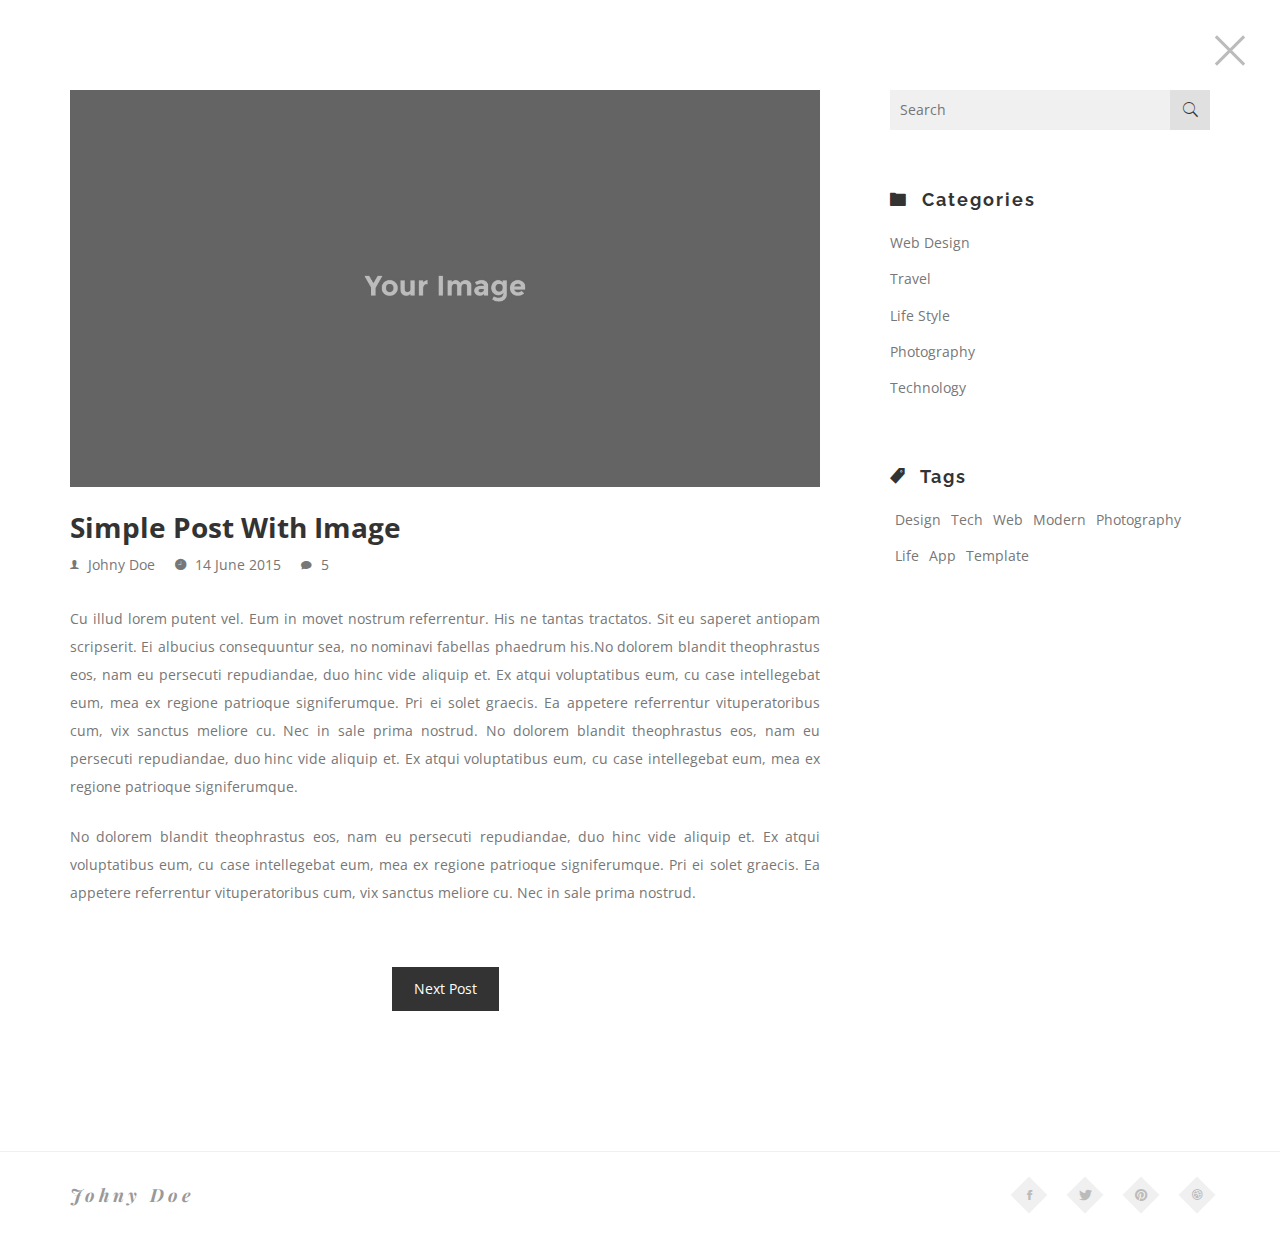
<file: post.html>
<!DOCTYPE html>
<html class='no-js' >
	
	<head>
		
		
		<meta charset="utf-8">
		<meta http-equiv="X-UA-Compatible" content="IE=edge">
		<meta name="viewport" content="width=device-width, initial-scale=1">
		<!-- The above 3 meta tags *must* come first in the head; any other head content must come *after* these tags -->
	
		
		<title>SomasundaramR</title>
		
		<!--[if lt IE 9]>
		  <script src="//html5shim.googlecode.com/svn/trunk/html5.js"></script>
		<![endif]-->

		
		<link rel='stylesheet' type='text/css' href='bootstrap/css/bootstrap.min.css' >
		<link rel='stylesheet' type='text/css' href='css/ionicons.min.css' >
		<link rel='stylesheet' type='text/css' href='css/owl.carousel.css' >
		<link rel='stylesheet' type='text/css' href='css/owl.theme.css' >
		<link rel='stylesheet' type='text/css' href='css/owl.transitions.css' >
		<link rel='stylesheet' type='text/css' href='css/magnific-popup.css' >
		<link rel='stylesheet' type='text/css' href='css/style.css' >
		<link rel='stylesheet' type='text/css' href='css/color-default.css' >
		
		
	</head>
	
	<body >
		
		
		<!--close button-->
		<a href='index.html' class='close-btn' >
			<span></span>
			<span></span>
		</a>
		<!--/close button-->
		
		
		<div id='preloader' >
		
			<div class='loader' >
				<img src='img/load.gif' alt='symp' >
			</div>
			
		</div>
		
		
		<div id='wrapper' >
			
			<section id='post' class='blog-page blog-section' >
				
				<div class='posts-block section-block' >
					
					<div class='container' >
						
						<div class='row' >
							
							<div class='col-md-8' >
								
								<div class='post' >
									
									<div class='media' >
										<img src='img/bg3.jpg' alt='symp' >
									</div>
									
									<div class='content' >
										
										<h4>
											<a href='#' >
												Simple Post With Image
											</a>
										</h4>
										
										<ul class='post-icons' >
											
											<li>
												<i class='ion-ios-person' ></i>
												<span>Johny Doe</span>
											</li>
											
											<li>
												<i class='ion-ios-clock' ></i>
												<span>14 June 2015</span>
											</li>
											
											<li>
												<i class='ion-ios-chatbubble' ></i>
												<span>5</span>
											</li>
											
											
											
										</ul>
										
										<p>
											Cu illud lorem putent vel. Eum in movet nostrum referrentur. His ne tantas tractatos. Sit eu saperet antiopam scripserit. Ei albucius consequuntur sea, no nominavi fabellas phaedrum his.No dolorem blandit theophrastus eos, nam eu persecuti repudiandae, duo hinc vide aliquip et. Ex atqui voluptatibus eum, cu case intellegebat eum, mea ex regione patrioque signiferumque. Pri ei solet graecis. Ea appetere referrentur vituperatoribus cum, vix sanctus meliore cu. Nec in sale prima nostrud.
											No dolorem blandit theophrastus eos, nam eu persecuti repudiandae, duo hinc vide aliquip et. Ex atqui voluptatibus eum, cu case intellegebat eum, mea ex regione patrioque signiferumque.
										</p>
										<p>
											No dolorem blandit theophrastus eos, nam eu persecuti repudiandae, duo hinc vide aliquip et. Ex atqui voluptatibus eum, cu case intellegebat eum, mea ex regione patrioque signiferumque. Pri ei solet graecis. Ea appetere referrentur vituperatoribus cum, vix sanctus meliore cu. Nec in sale prima nostrud.
										</p>
										
									</div>
									
								</div>
								
								<div class='post-more' >
									<a href='#' class='more-link' >
										Next Post
									</a>
								</div>
								
							</div>
							
							<div class='col-md-4' >
								
								<div class='sidebar' >
									
									<div class='sidebar-widget' >
										
										<div class='search-box' >
											
											<input type='text' placeholder='Search' class='search-input' >
											
											<a class='search-btn' href='#' >
												<i class='ion-ios-search' ></i>
											</a>
											
										</div>
										
									</div>
									
									<div class='sidebar-widget' >
										<div class='categories-widget' >
										
											<div class='widget-header' >
												<h4>
													<i class='ion-ios-folder' ></i> Categories
												</h4>
											</div>
											
											<ul class='sidebar-list' >
												
												<li>
													<a href='#' >Web Design</a>
												</li>
												
												<li>
													<a href='#' >Travel</a>
												</li>
												
												<li>
													<a href='#' >Life Style</a>
												</li>
												
												<li>
													<a href='#' >Photography</a>
												</li>
												
												<li>
													<a href='#' >Technology</a>
												</li>
												
												
												
											</ul>
										
										</div>
									</div>
									
									<div class='sidebar-widget' >
										<div class='widget-header' >
											<h4>
												<i class='ion-ios-pricetag' ></i>
												Tags
											</h4>
										</div>
										
										<ul class='sidebar-list list-inline' >
											<li>
												<a href='#' >Design</a>
											</li>
											<li>
												<a href='#' >Tech</a>
											</li>
											<li>
												<a href='#' >Web</a>
											</li>
											<li>
												<a href='#' >Modern</a>
											</li>
											<li>
												<a href='#' >Photography</a>
											</li>
											<li>
												<a href='#' >Life</a>
											</li>
											<li>
												<a href='#' >App</a>
											</li>
											<li>
												<a href='#' >Template</a>
											</li>
											
										</ul>
										
									</div>
									
								</div>
								
							</div>
							
						
						</div>
						
					</div>
					
				</div>
				
				
				<div class='footer bg-lightgray section-block' >
					
					<div class='container' >
						
						<div class='row' >
							
							<div class='col-md-6 text-left' >
								<h4>Johny Doe</h4>
							</div>
							
							<div class='col-md-6 text-right' >
								<ul class='footer-social' >
									<li>
										<a href='#' >
											<i class='ion-social-facebook' ></i>
										</a>
									</li>
									<li>
										<a href='#' >
											<i class='ion-social-twitter' ></i>
										</a>
									</li>
									<li>
										<a href='#' >
											<i class='ion-social-pinterest' ></i>
										</a>
									</li>
									<li>
										<a href='#' >
											<i class='ion-social-dribbble' ></i>
										</a>
									</li>
								</ul>
							</div>
							
						</div>
						
						
					</div>
					
				</div>
				
				
			</section>
			
		</div>
		
		<script src='js/jquery.min.js' ></script>
		<script src='js/jquery.stellar.min.js' ></script>
		<script src='js/modernizr.js' ></script>
		<script src='js/owl.carousel.min.js' ></script>
		<script src='js/jquery.shuffle.min.js' ></script>
		<script src='js/jquery.magnific-popup.min.js' ></script>
		<script src='js/validator.min.js' ></script>
		<script src='js/smoothscroll.js' ></script>
		<script src='js/script.js' ></script>
		
	</body>
	
</html>
</file>
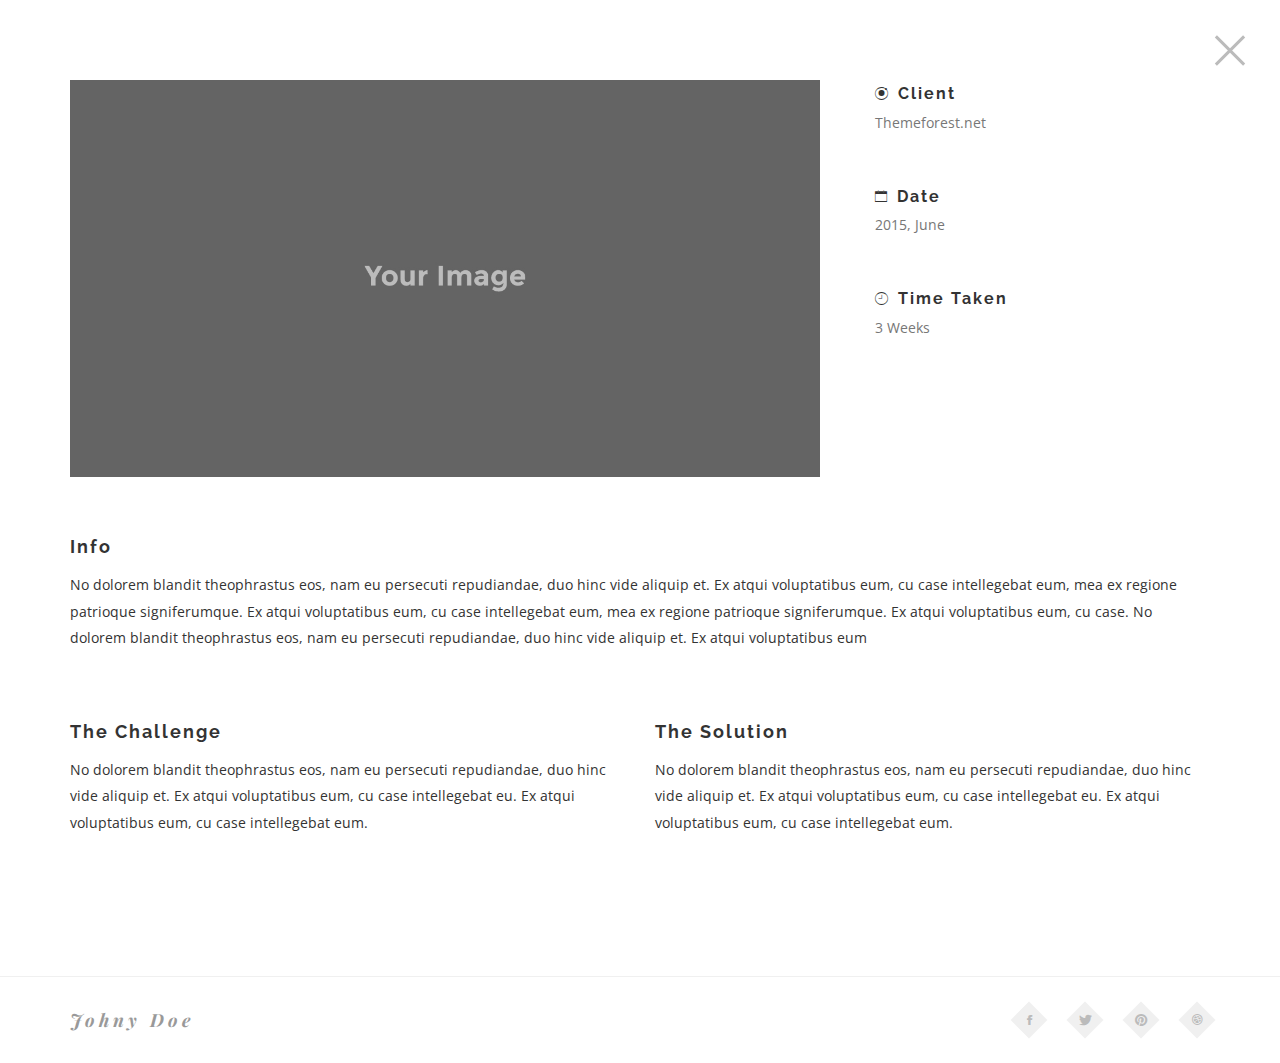
<file: work.html>
<!DOCTYPE html>
<html class='no-js' >
	
	<head>
		
		
		<meta charset="utf-8">
		<meta http-equiv="X-UA-Compatible" content="IE=edge">
		<meta name="viewport" content="width=device-width, initial-scale=1">
		<!-- The above 3 meta tags *must* come first in the head; any other head content must come *after* these tags -->
	
		<title>Somasundaram</title>
		
		<!--[if lt IE 9]>
		  <script src="//html5shim.googlecode.com/svn/trunk/html5.js"></script>
		<![endif]-->

		
		<link rel='stylesheet' type='text/css' href='bootstrap/css/bootstrap.min.css' >
		<link rel='stylesheet' type='text/css' href='css/ionicons.min.css' >
		<link rel='stylesheet' type='text/css' href='css/owl.carousel.css' >
		<link rel='stylesheet' type='text/css' href='css/owl.theme.css' >
		<link rel='stylesheet' type='text/css' href='css/owl.transitions.css' >
		<link rel='stylesheet' type='text/css' href='css/style.css' >
		<link rel='stylesheet' type='text/css' href='css/color-default.css' >
		
		
	</head>
	
	<body>
		
		
		<!--close button-->
		<a href='index.html' class='close-btn' >
			<span></span>
			<span></span>
		</a>
		<!--/close button-->
		
		
		<!--preloader-->
		<div id='preloader' >
		
			<div class='loader' >
				<img src='img/load.gif' alt='symp' >
			</div>
			
		</div>
		<!--/preloader-->
		
		
		<div id='wrapper' >
			
			<section class='single-work' >
				
				<div class='container' >
					
					
					<div class='row' >
						
						<div class='col-md-8' >
							
							<img src='img/bg3.jpg' alt='symp' >
						
						</div>
						
						
						<div class='col-md-4' >
							
							<ul class='work-info' >
								
								<li>
									
									<h4><i class='ion-ionic' ></i>Client</h4>
									
									<p>Themeforest.net</p>
									
								</li>
								
								<li>
									
									<h4><i class='ion-ios-calendar-outline' ></i>Date</h4>
									
									<p>2015, June</p>
									
								</li>
								
								
								
								<li>
									
									<h4><i class='ion-ios-clock-outline' ></i>Time Taken</h4>
									
									<p>3 Weeks</p>
									
								</li>
								
								
								
								
								
								
							</ul>
							
						</div>
						
						
						
					</div>
					
					
					<div class='work-content' >
						
						<div class='block' >
							
							<h4>Info</h4>
							
							<p>
								No dolorem blandit theophrastus eos, nam eu persecuti repudiandae, duo hinc vide aliquip et. Ex atqui voluptatibus eum, cu case intellegebat eum, mea ex regione patrioque signiferumque. Ex atqui voluptatibus eum, cu case intellegebat eum, mea ex regione patrioque signiferumque. Ex atqui voluptatibus eum, cu case. No dolorem blandit theophrastus eos, nam eu persecuti repudiandae, duo hinc vide aliquip et. Ex atqui voluptatibus eum
							</p>
							
						</div>
						
						<div class='block row' >
							
							
							<div class='col-md-6' >
								
								<h4>The Challenge</h4>
								
								<p>
									No dolorem blandit theophrastus eos, nam eu persecuti repudiandae, duo hinc vide aliquip et. Ex atqui voluptatibus eum, cu case intellegebat eu. Ex atqui voluptatibus eum, cu case intellegebat eum.
								</p>
								
							</div>
							
							
							<div class='col-md-6' >
								
								<h4>The Solution</h4>
								
								<p>
									No dolorem blandit theophrastus eos, nam eu persecuti repudiandae, duo hinc vide aliquip et. Ex atqui voluptatibus eum, cu case intellegebat eu. Ex atqui voluptatibus eum, cu case intellegebat eum.
								</p>
								
							</div>
							
							
							
							
						</div>
						
					</div>
					
					
				</div>
				
			</section>
			
			
			<div class='footer bg-lightgray section-block' >
				
				<div class='container' >
					
					<div class='row' >
						
						<div class='col-md-6 text-left' >
							<h4>Johny Doe</h4>
						</div>
						
						<div class='col-md-6 text-right' >
							<ul class='footer-social' >
								<li>
									<a href='#' >
										<i class='ion-social-facebook' ></i>
									</a>
								</li>
								<li>
									<a href='#' >
										<i class='ion-social-twitter' ></i>
									</a>
								</li>
								<li>
									<a href='#' >
										<i class='ion-social-pinterest' ></i>
									</a>
								</li>
								<li>
									<a href='#' >
										<i class='ion-social-dribbble' ></i>
									</a>
								</li>
							</ul>
						</div>
						
					</div>
					
					
				</div>
				
			</div>
			
			
			
		</div>
		
		<script src='js/jquery.min.js' ></script>
		<script src='js/jquery.stellar.min.js' ></script>
		<script src='js/modernizr.js' ></script>
		<script src='js/owl.carousel.min.js' ></script>
		<script src='js/jquery.shuffle.min.js' ></script>
		<script src='js/jquery.magnific-popup.min.js' ></script>
		<script src='js/validator.min.js' ></script>
		<script src='js/smoothscroll.js' ></script>
		<script src='js/script.js' ></script>
		
	</body>
	
</html>
</file>
<file: css/style.css>
/*=======================================================================
	
	Item Name 		|		Symp - Responsive One Page VCard/Resume Template
	
	Author Name		|		Noman Ali Samejo
	
-------------------------------------------------------------------------
	CSS Structure
-------------------------------------------------------------------------
	
	01- General CSS
	02- Preloader
	03- Front Section
	04- About Section
	05- Resume Section
	06- Services Section
	07- Blog Section
	08- Portfolio Section
	09- Contact Section
	10- Work Page
	11- Single Post Page
	12- Responsive CSS
	
	*Colors are in separate files.
	
=======================================================================*/






/*Importing Google Fonts */
@import url(https://fonts.googleapis.com/css?family=Raleway:400,700,600,300|Playfair+Display:700italic,400italic|Crimson+Text:400italic,600italic|Open+Sans:400,700);

/*=======================================================================
	General CSS
=======================================================================*/
*{
	margin:0;
	padding:0;
	outline:none;
	font-family: Open Sans, sans-serif;
}
h1, h2, h3, h4, h5, h6,
.h1, .h2, .h3, .h4, .h5, .h6{
	font-weight:bold;
	font-family: Raleway, sans-serif;
}
::-webkit-scrollbar{
	height:10px;
	width:10px;
	background:#FFF;
}
::-webkit-scrollbar-thumb{
	background:#BBB;
	border:solid 2px #FFF;
}
::-webkit-scrollbar-thumb:hover{
	background:#888;
}
::-moz-scrollbar{
	height:10px;
	width:10px;
	background:#FFF;
}
::-moz-scrollbar-thumb{
	background:#BBB;
	border:solid 2px #FFF;
}
::-moz-scrollbar-thumb:hover{
	background:#888;
}
img{
	max-width:100%;
}
.parallax{
	background-size:cover;
}
body.section-show{
	overflow:hidden;
}
body a.close-btn,
body.section-show .close-btn{
	opacity:1;
	z-index:100;
	-webkit-transition:opacity .4s 1.2s ease, background .3s ease;
	-moz-transition:opacity .4s 1.2s ease, background .3s ease;
	transition:opacity .4s 1.2s ease, background .3s ease;
	overflow:hidden;
}
.close-btn{
	position:fixed;
	height:64px;
	width:64px;
	cursor:pointer;
	display:block;
	top:18px;
	right:18px;
	opacity:0;
	z-index:-99;
}
.close-btn > span{
	height:3px;
	width:40px;
	background:#BBB;
	position:absolute;
	top:50%;
	left:50%;
	margin-left:-20px;
	margin-top:-1.5px;
}
.close-btn > span:before{
	content: ' ';
	position:absolute;
	top:0;
	width:0;
	height:inherit;
	background:#B7A389;
}
.close-btn > span:nth-of-type(1){
	-webkit-transform:rotate(45deg);
	-moz-transform:rotate(45deg);
	-ms-transform:rotate(45deg);
	-o-transform:rotate(45deg);
	transform:rotate(45deg);
}
.close-btn > span:nth-of-type(2){
	-webkit-transform:rotate(-45deg);
	-moz-transform:rotate(-45deg);
	-ms-transform:rotate(-45deg);
	-o-transform:rotate(-45deg);
	transform:rotate(-45deg);
}
.close-btn > span:nth-of-type(1):before{
	left:0;
}
.close-btn > span:nth-of-type(2):before{
	right:0;
}
.close-btn:hover > span{
	background:transparent;
}
.close-btn:hover > span:before{
	-webkit-transition:all .3s ease;
	-moz-transition:all .3s ease;
	transition:all .3s ease;
	width:100%;
}
.close-btn:hover > span:nth-of-type(2):before{
	-webkit-transition-delay:.3s;	
	-moz-transition-delay:.3s;	
	transition-delay:.3s;	
}
.section-header h2{
	font-size:32px;
	letter-spacing:6px;
	color:#333;
	margin-top:0;
	margin-bottom:35px;
	font-weight:300;
}
.section-header p{
	margin-top:30px;
	line-height:1.7em;
	color:#8A8A8A;
	font-size:16px;
}
#wrapper{
	overflow-x:hidden;
}
.front-section{
	background:#FFF;
}
.section{
	position:fixed;
	left:0;
	right:0;
	top:0;
	bottom:0;
	border:solid 4px #BBB;
	padding-top:100px;
	z-index:-9;
	background:#FFF;
	overflow-y:auto;
	opacity:0;
	visibility:hidden;
	transition: all .3s ease;
}
body.section-show .section.active{
	-webkit-transition:opacity .4s 1.2s ease;
	-moz-transition:opacity .4s 1.2s ease;
	transition:opacity .4s 1.2s ease;
	z-index:99;
	opacity:1;
	visibility:visible;
}
.bg-lightgray{
	background:#F5F5F5;
}
.footer{
	padding:30px 0;
	background:#FFF;
	border-top:solid 1px #F0F0F0;
}
.footer h4{
	font-size:18px;
	letter-spacing:4px;
	margin:0;
	margin-top:3.5px;
	font-style:italic;
	font-family:'Playfair Display', serif;
	color:#999;
}
.footer-social{
	margin:0;
	padding:0;
	list-style:none;
	font-size:0;
}
.footer-social > li{
	display:inline-block;
	*display:inline;
	*zoom:1;
	margin-left:30px;
}
.footer-social > li > a{
	text-decoration:none;
	height:26px;
	width:26px;
	line-height:26px;
	vertical-align:middle;
	-webkit-transform:rotate(45deg);
	-moz-transform:rotate(45deg);
	-ms-transform:rotate(45deg);
	-o-transform:rotate(45deg);
	transform:rotate(45deg);
	-webkit-transition:all .3s ease-in-out;
	-moz-transition:all .3s ease-in-out;
	transition:all .3s ease-in-out;
	display:block;
	text-align:center;
	color:#BBB;
	background:#F0F0F0;
	font-size:0;
}
.footer-social > li > a > i{
	-webkit-transform:rotate(-45deg);
	-moz-transform:rotate(-45deg);
	-ms-transform:rotate(-45deg);
	-o-transform:rotate(-45deg);
	transform:rotate(-45deg);
	display:inline-block;
	*display:inline;
	*zoom:1;
	line-height:inherit;
	width:inherit;
	height:inherit;
	vertical-align:middle;
}
.footer-social > li > a > i:before{
	font-size:14px;
	line-height:1em;
	vertical-align:middle;
}
.footer-social > li > a:hover{
	background:#B7A389;
	color:#FFF;
}
.section-block > .container,
.section-block{
	position:relative;
}
.section-block{
	overflow:hidden;
}

/*=======================================================================
	Preloader
=======================================================================*/
.js #preloader{
	position:fixed;
	top:0;
	left:0;
	right:0;
	bottom:0;
	background:#FFF;
	z-index:199;
	-webkit-transition:all .5s ease;
	-moz-transition:all .5s ease;
	transition:all .5s ease;
}
.js #preloader .loader{
	position:absolute;
	top:50%;
	left:50%;
	-webkit-transform:translate(-50%, -50%);	
	-moz-transform:translate(-50%, -50%);	
	-ms-transform:translate(-50%, -50%);	
	-o-transform:translate(-50%, -50%);	
	transform:translate(-50%, -50%);	
}
.js body.loaded #preloader{
	-webkit-transform:scale(.6) translateY(-100%);
	-moz-transform:scale(.6) translateY(-100%);
	-ms-transform:scale(.6) translateY(-100%);
	-o-transform:scale(.6) translateY(-100%);
	transform:scale(.6) translateY(-100%);
	opacity:0;
	visibility:hidden;
	z-index:-1;
}
.no-js #preloader{
	display:none;
}

.divider-draft{
	position:relative;
	height:2px;
	background:#333;
	width:40px;
	display:block;
	margin:15px 0;
}
.divider-draft:before,
.divider-draft:after{
	content: ' ';
	width:25px;
	height:1px;
	background:#333;
	position:absolute;
	left:0;
}
.divider-draft.center{
	margin:auto;
}
.divider-draft.center:before,
.divider-draft.center:after{
	right:0;
	margin:auto;
}
.divider-draft:before{
	top:-6px;
}
.divider-draft:after{
	bottom:-6px;
}

/*=======================================================================
	Front Section
=======================================================================*/
body.section-show .transition-mask{
	position:absolute;
	top:260px;
	height:500px;
	width:500px;
	left:0;
	right:0;
	margin:auto;
	z-index:22;
	transform:rotate(45deg);
	overflow:hidden;
	-webkit-animation: fill2 .8s .4s both ease;
	-moz-animation: fill2 .8s .4s both ease;
	animation: fill2 .8s .4s both ease;
}
body .transition-mask:before{
	content: ' ';
	position:absolute;
	bottom:0;
	right:0;
	height:100%;
	width:100%;
}
body.section-show .transition-mask:before{
	-webkit-animation: fill .4s both ease;
	-moz-animation: fill .4s both ease;
	animation: fill .4s both ease;
	background:#CCC;
}

@-webkit-keyframes fill2{
	0%{
		transform:rotate(45deg);
	}
	100%{
		z-index:50;
		transform:rotate(0deg);
		height:100%;
		width:100%;
		top:0;
		bottom:auto;
	}
}
@keyframes fill2{
	0%{
		-webkit-transform:rotate(45deg);
		-moz-transform:rotate(45deg);
		-ms-transform:rotate(45deg);
		-o-transform:rotate(45deg);
		transform:rotate(45deg);
	}
	100%{
		z-index:50;
		-webkit-transform:rotate(0deg);
		-moz-transform:rotate(0deg);
		-ms-transform:rotate(0deg);
		-o-transform:rotate(0deg);
		transform:rotate(0deg);
		height:100%;
		width:100%;
		top:0;
		bottom:auto;
	}
}



@-webkit-keyframes fill{
	0%{
		width:0%;
	}
	100%{
		width:100%;
	}
}

@keyframes fill{
	0%{
		width:0%;
	}
	100%{
		width:100%;
	}
}



.front-section{
	padding-top:60px;
	padding-bottom:200px;
	position:relative;
}
.front-heading{
	text-align:center;
	margin-top:190px;
}
.front-heading > h2{
	font-size:55px;
	font-weight:lighter;
	letter-spacing:15px;
	position:relative;
	position:relative;
	line-height:1em;
	display:inline-block;
	*display:inline;
	*zoom:1;
	z-index:10;
	color:#999;
	font-family: 'Playfair Display', serif;
	font-style:italic;
}
.hello{
	text-align: justify;
}

.front-person-img{
	width:500px;
	height:500px;
	overflow:hidden;
	background:#fff;
	position:relative;
	z-index:15;
	-webkit-transition:height .5s .3s ease, transform .5s .8s ease;
	-moz-transition:height .5s .3s ease, transform .5s .8s ease;
	transition:height .5s .3s ease, transform .5s .8s ease;
	margin:200px auto;
	margin-bottom:0;
	-webkit-transform:rotate(45deg);
	-moz-transform:rotate(45deg);
	-ms-transform:rotate(45deg);
	-o-transform:rotate(45deg);
	transform:rotate(45deg);
	border-radius:0;
}
.front-person-img > img{
	max-width:100%;
	vertical-align:bottom;
	-webkit-transform:rotate(-45deg) translateY(40px);
	-moz-transform:rotate(-45deg) translateY(40px);
	-ms-transform:rotate(-45deg) translateY(40px);
	-o-transform:rotate(-45deg) translateY(40px);
	transform:rotate(-45deg) translateY(40px);
}

.front-person-titles{
	position:relative;
	z-index:10;
	height:500px;
	width:500px;
	margin:auto;
	margin-top:-500px;
	-webkit-transform:rotate(45deg);
	-moz-transform:rotate(45deg);
	-ms-transform:rotate(45deg);
	-o-transform:rotate(45deg);
	transform:rotate(45deg);
}
.front-person-titles > span{
	position:absolute;
	z-index:5;
	display:block;
	width:100%;
	font-family:Hind, sans-serif;
	color:#CCC;
	text-align:center;
	font-size:24px;
	letter-spacing:25px;
	line-height:1em;
	text-transform:lowercase;
}
.front-person-titles > .t1{
	left:5px;
	bottom:0;
	-webkit-transform:rotate(-90deg) translateY(-100%);
	-moz-transform:rotate(-90deg) translateY(-100%);
	-ms-transform:rotate(-90deg) translateY(-100%);
	-o-transform:rotate(-90deg) translateY(-100%);
	transform:rotate(-90deg) translateY(-100%);
	-webkit-transform-origin:0% 0%;
	-moz-transform-origin:0% 0%;
	-ms-transform-origin:0% 0%;
	-o-transform-origin:0% 0%;
	transform-origin:0% 0%;
}
.front-person-titles > .t2{
	top:5px;
	left:0;
	-webkit-transform:translateY(-100%);
	-moz-transform:translateY(-100%);
	-ms-transform:translateY(-100%);
	-o-transform:translateY(-100%);
	transform:translateY(-100%);
}
.front-person-titles > .t3{
	left:0;
	bottom:5px;
	-webkit-transform:translateY(100%) rotate(180deg);
	-moz-transform:translateY(100%) rotate(180deg);
	-ms-transform:translateY(100%) rotate(180deg);
	-o-transform:translateY(100%) rotate(180deg);
	transform:translateY(100%) rotate(180deg);
}


.front-person-links{
	margin:auto;
	width:500px;
	height:500px;
	margin-top:-500px;
	z-index:25;
	-webkit-transform: rotate(45deg);
	-moz-transform: rotate(45deg);
	-ms-transform: rotate(45deg);
	-o-transform: rotate(45deg);
	transform: rotate(45deg);
	position:relative;
}

.front-person-links > ul > li{
	display:block;
}
.front-person-links > ul{
	font-size:0;
	z-index:99;
	position:absolute;
	text-align:left;
	white-space:nowrap;
	left:100%;
	top:50%;
	-webkit-transform:translateY(-50%);
	-moz-transform:translateY(-50%);
	-ms-transform:translateY(-50%);
	-o-transform:translateY(-50%);
	transform:translateY(-50%);
	margin:0;
	padding:0;
	list-style:none;
	margin-left:-15px;
}
.front-person-links > ul > li > a{
	font-weight:bold;
	display:block;
	font-size:14px;
	padding:25px 0;
	cursor:pointer;
	-webkit-transition:all .3s ease;
	-moz-transition:all .3s ease;
	transition:all .3s ease;
	position:relative;
	color:#999;
	text-align:left;
	text-transform:uppercase;
	letter-spacing:3px;
	text-decoration:none;
	line-height:1em;
}
.front-person-links > ul > li > a:before,
.front-person-links > ul > li > a:after{
	content: ' ';
	height:6px;
	width:15px;
	background:#CCC;
	display:inline-block;
	*display:inline;
	*zoom:1;
	vertical-align:middle;
	margin-right:15px;
	font-size:0;
	-webkit-transition:all .3s ease;
	-moz-transition:all .3s ease;
	transition:all .3s ease;
	display:none;
}
.front-person-links > ul > li > a:after{
	margin-left:15px;
	margin-right:0;
	display:none;
}
.front-person-links > ul > li > a:hover{
	color:#B7A389;
}
.front-person-links > ul > li > a:hover:after,
.front-person-links > ul > li > a:hover:before{
	width:25px;
	background:#999;
}


/*=======================================================================
	About Section
=======================================================================*/
.about-section{
	padding-top:0;
}
.about-icons{
	padding-top:110px;
	padding-bottom:0px;
}
.basic-info{
	padding-top:100px;
	padding-bottom:100px;
	position:relative;
	border-bottom:solid 1px #F0F0F0;
}
.basic-info .section-header{
	margin-bottom:80px;
}
.about-info > p{
	line-height:1.8em;
	margin-top:-.4em;
}
.about-person-img{
	text-align:center;
}
.about-person-img > img{
	max-width:100%;
}
.info-list{
	list-style:none;
	padding:0;
	margin:0;
	position:relative;
	z-index:10;
	margin-top:20px;
	margin-bottom:60px;
}
.info-list:before,
.info-list:after{
	content:' ';
	display:table;
}
.info-list:after{
	clear:both;
}
.info-list > li{
	margin-bottom:20px;
	float:left;
	width:25%;
}
.info-list > li > .inner{
	padding:15px 0;
}
.info-list > li > *{
	line-height:1em;
	margin:0;
}
.info-list > li > .inner > h4{
	font-size:13px;
	letter-spacing:4px;
	margin-right:16px;
	margin-bottom:8px;
	display:block;
	color:#333;
}
.info-list > li > .inner > p{
	font-size:16px;
	color:#777;
	display:block;
}
.funfacts-block{
	padding-top:60px;
	padding-bottom:20px;
	background-image:url(../img/bg-funfacts.jpg);
	background-size:cover;
	background-attachment:fixed;
}
.funfact{
	position:relative;
	text-align:center;
	margin-bottom:40px;
}
.funfact:after{
	content: ' ';
	position:absolute;
	height:16px;
	width:16px;
	right:-10px;
	top:50%;
	margin-top:-10px;
	border:solid 1px #FFF;
	-webkit-transform:rotate(45deg);
	-moz-transform:rotate(45deg);
	-ms-transform:rotate(45deg);
	-o-transform:rotate(45deg);
	transform:rotate(45deg);
	opacity:.4;
	filter:Alpha(opacity=40);
}
.funfact:last-of-type:after{
	display:none;
}
@media (max-width: 992px){
	.funfact:nth-of-type(2):after{
		display:none;
	}	
}
@media (max-width: 768px){
	.funfact:after{
		display:none;
	}	
}

.funfact > .content > h4{
	margin:0;
	color:#FFF;
	font-size:55px;
	margin-bottom:5px;
}
.funfact > .content > p{
	color:#FFF;
	letter-spacing:2px;
	margin-bottom:0;
	font-size:13px;
	opacity:.8;
}
.testimonials-block{
	padding:100px 0;
}
.testimonials-block .section-header{
	margin-bottom:45px;
}
.testimonials-slider{
	position:relative;
}
.testimonial{
	text-align:center;
}
.testimonial > p{
	font-size:22px;
	line-height:1.6em;
	color:#777;
	font-family:crimson text, serif;
	font-weight:lighter;
	font-style:italic;
}
.testimonial > .author{
	margin-top:45px;
}
.testimonial > .author > h4{
	margin:0;
	text-transform:uppercase;
	letter-spacing:2px;
	font-size:14px;
}
.testimonial > .author > p{
	color:#777;
}
.testimonials-slider .owl-controls{
	margin-top:27px;
}
.testimonials-slider .owl-controls > .owl-pagination > .owl-page > span{
	height:16px;
	width:16px;
	border-radius:0;
	border:solid 1px #B7A389;
	-webkit-transform:rotate(-45deg);
	-moz-transform:rotate(-45deg);
	-ms-transform:rotate(-45deg);
	-o-transform:rotate(-45deg);
	transform:rotate(-45deg);
	margin:11px;
	background:transparent;
	opacity:.6;
	-webkit-transition:all .3s ease;
	-moz-transition:all .3s ease;
	transition:all .3s ease;
}
.testimonials-slider .owl-controls > .owl-pagination > .owl-page.active > span,
.testimonials-slider .owl-controls > .owl-pagination > .owl-page:hover > span{
	background:#B7A389;
	opacity:.8;
}
.testimonials-slider .owl-controls > .owl-pagination > .owl-page.active > span{
	opacity:1;
}
/*=======================================================================
	Resume Section
=======================================================================*/
.timeline-block{
	padding-bottom:100px;
}
.timeline-block .timeline{
	padding-bottom:90px;
	margin-top:100px;
}
.timeline{
	position:relative;
	list-style:none;
	margin:0;
}
.timeline:before{
	content: ' ';
	position:absolute;
	top:0;
	left:50%;
	margin-left:-1px;
	height:100%;
	width:2px;
	background:#BBB;
	border-radius: 0 0 5px 5px;
}
.timeline > li:before,
.timeline > li:after{
	content: ' ';
	display:table;
}
.timeline > li:after{
	clear:both;
}
.timeline > li > .timeline-desc{
	float:right;
}
.timeline > li > .timeline-desc > h4{
	font-size:14px;
	letter-spacing:2px;
	margin-top:0;
}
.timeline > li > .timeline-content{
	float:left;
	text-align:right;
	position:relative;
}
.timeline > li.inverse > .timeline-content{
	float:right;
	text-align:left;
}
.timeline > li.inverse > .timeline-desc{
	float:left;
	text-align:right;
}
.timeline > li{
	margin:70px 0;
	position:relative;
}
.timeline > li:not(.timeline-header):before{
	content: ' ';
	position:absolute;
	top:0;
	left:50%;
	height:11px;
	width:11px;
	-webkit-transform:translateX(-50%) rotate(45deg);
	-moz-transform:translateX(-50%) rotate(45deg);
	-ms-transform:translateX(-50%) rotate(45deg);
	-o-transform:translateX(-50%) rotate(45deg);
	transform:translateX(-50%) rotate(45deg);
	background:#B7A389;
}
.timeline > li > div{
	width:50%;
	padding:0 35px;
}
.timeline > li > .timeline-content > h4{
	margin-top:0;
	margin-bottom:7px;
	letter-spacing:2px;
	font-size:20px;
}
.timeline > li > .timeline-content > span{
	display:block;
	margin-bottom:15px;
	color:#BBB;
}
.timeline > li > .timeline-content > p{
	margin:0;
	line-height:1.7em;
	color:#777;
}
.timeline > li.timeline-header{
	background:#FFF;
	position:relative;
	z-index:10;
	text-align:center;
	margin-bottom:100px;
	margin-top:100px;
}
.timeline > li.timeline-header > h4{
	font-weight:bold;
	text-transform:uppercase;
	font-size:16px;
	display:inline-block;
	*display:inline;
	*zoom:1;
	position:relative;
	margin:0;
	letter-spacing:4px;
}
.timeline > li.timeline-header:first-of-type{
	margin-top:0;
}
.timeline > li.timeline-header > h4:before,
.timeline > li.timeline-header > h4:after{
	content: ' ';
	display:block;
	height:2px;
	background:#BBB;
	margin:0 -5px;
	margin-top:8px;
}
.timeline > li.timeline-header > h4:before{
	margin-top:0;
	margin-bottom:8px;
}
@media (max-width:992px){
	.timeline > li:before,
	.timeline:before{
		display:none;
	}
	.timeline > li > .timeline-desc{
		opacity:.5;
		text-align:right;
		float:left;
	}
	.timeline > li.inverse > .timeline-desc{
		text-align:left;
		float:right;
	}
	.timeline > li > div{
		width:85%;
		float:none;
		display:block;
		margin-left:auto;
		margin-right:auto;
	}
	.timeline > li > .timeline-content{
		text-align:right;
	}
}
.hobbies-block{
	padding-top:100px;
	padding-bottom:30px;
}
.hobbies-block .section-header{
	margin-bottom:100px;
}
.hobby{
	position:relative;
	text-align:center;
	margin-bottom:70px;
	-webkit-transition:all .3s ease-in-out;
	-moz-transition:all .3s ease-in-out;
	transition:all .3s ease-in-out;
}
.hobby > .icon{
	font-size:0;
	background:#B7A389;
	color:#FFF;
	-webkit-transform:rotate(45deg);
	-moz-transform:rotate(45deg);
	-ms-transform:rotate(45deg);
	-o-transform:rotate(45deg);
	transform:rotate(45deg);
	width:80px;
	height:80px;
	line-height:80px;
	margin:auto;
	margin-bottom:40px;
	-webkit-transition:all .3s ease-in-out;
	-moz-transition:all .3s ease-in-out;
	transition:all .3s ease-in-out;
	position:relative;
	top:0;
}
.hobby:hover > .icon{
	top:-15px;
}
.hobby > .icon > i{
	display:block;
	height:inherit;
	width:inherit;
	line-height:inherit;
	text-align:center;
	-webkit-transform:rotate(-45deg);
	-moz-transform:rotate(-45deg);
	-ms-transform:rotate(-45deg);
	-o-transform:rotate(-45deg);
	transform:rotate(-45deg);
}
.hobby > .icon > i:before{
	vertical-align:middle;
	font-size:45px;
	line-height:1em;
}
.hobby > h4{
	font-size:18px;
	letter-spacing:2px;
	margin-top:0;
	margin-top:2px;
}
.skills-block{
	padding:100px 0;
	padding-bottom:40px;
}
.skills-block .section-header{
	margin-bottom:80px;
}
.skill{
	position:relative;
	margin-bottom:60px;
}
.skill > h4{
	font-size:14px;
	margin-top:0;
	margin-bottom:5px;
	letter-spacing:2px;
	color:#B7A389;
}
.skill > .skill-bar{
	height:10px;
	background:#F0F0F0;
}
.skill > .skill-bar > .bar{
	background:#888;
	height:100%;
	width:0;
	position:relative;
}
.skill > .skill-bar > .bar > .percent{
	position:absolute;
	padding:4px 7px;
	background:#888;
	color:#FFF;
	bottom:100%;
	right:0;
	font-size:11px;
	margin-bottom:10px;
}
.skill > .skill-bar > .bar > .percent:after{
	content: ' ';
	position:absolute;
	border-bottom:solid 7px transparent;
	border-right:solid 7px #888;
	bottom:-7px;
	right:0;
}

/*=======================================================================
	Services Section
=======================================================================*/
.services-section .main-title{
	margin-bottom:80px;
}
.services-block{
	padding-top:50px;
	padding-bottom:0;
	border-bottom:solid 1px #F0F0F0;
}
.service{
	position:relative;
	text-align:center;
	margin-bottom:120px;
}
.service > .icon{
	-webkit-transform:rotate(45deg);
	-moz-transform:rotate(45deg);
	-ms-transform:rotate(45deg);
	-o-transform:rotate(45deg);
	transform:rotate(45deg);
	height:90px;
	width:90px;
	line-height:90px;
	vertical-align:middle;
	text-align:center;
	margin:auto;
	-webkit-transition:all .3s ease-in-out;
	-moz-transition:all .3s ease-in-out;
	transition:all .3s ease-in-out;
	font-size:0;
	background:#B7A389;
	color:#FFF;
	position:relative;
	top:0;
}
.service:hover > .icon{
	top:-15px;
}
.service > .icon > i:before{
	line-height:1em;
	vertical-align:middle;
	font-size:45px;
}
.service > .icon > i{
	display:inline-block;
	line-height:inherit;
	height:inherit;
	width:inherit;
	-webkit-transform:rotate(-45deg);
	-moz-transform:rotate(-45deg);
	-ms-transform:rotate(-45deg);
	-o-transform:rotate(-45deg);
	transform:rotate(-45deg);
}
.service > .content > h4{
	font-size:20px;
	margin-top:50px;
	margin-bottom:8px;
	letter-spacing:2px;
}
.service > .content > p{
	line-height:1.6em;
	color:#777;
}
.pricing-block{
	padding:120px 0;
}
.pricing-block .section-header{
	margin-bottom:90px;
}
.pricing-table{
	max-width:300px;
	margin:auto;
	background:#F4F4F4;
	padding:35px 0;
	-webkit-transition:all .3s ease;
	-moz-transition:all .3s ease;
	transition:all .3s ease;
}
.pricing-table > .header > h4{
	font-size:18px;
	text-transform:uppercase;
	margin:0;
}
.pricing-table > .header > .price{
	margin-bottom:30px;
	margin-top:30px;
}
.pricing-table > .header > .price > span{
	display:inline-block;
	*display:inline;
	*zoom:1;
	line-height:1em;
}
.pricing-table > .header > .price > .currency{
	vertical-align:top;
	margin-top:12px;
}
.pricing-table > .header > .price > .amount{
	font-weight:bold;
	font-size:80px;
}
.pricing-table > .header > .price > .period{
	text-transform:uppercase;
	letter-spacing:2px;
	font-size:12px;
}
.pricing-table > .table-items{
	list-style:none;
	padding:0;
	margin:0;
	margin-top:25px;
	margin-bottom:30px;
}
.pricing-table > .table-items > li{
	padding:10px 0;
}

.pricing-table > .table-btn{
	padding:11px 22px;
	background:#333;
	color:#FFF;
	text-decoration:none;
	display:inline-block;
	*display:inline;
	*zoom:1;
	-webkit-transition:all .3s ease;
	-moz-transition:all .3s ease;
	transition:all .3s ease;
}
.pricing-table > .table-btn:hover{
	background:#B7A389;
}
.process-block{
	padding:100px 0;
}
.process-block .section-header{
	margin-bottom:80px;
}
.process{
	position:relative;
}
.process > .number{
	font-size:16px;
	font-weight:bold;
	display:inline-block;
	*display:inline;
	*zoom:1;
	line-height:1em;
	margin-bottom:15px;
	position:relative;
	-webkit-transform:rotate(45deg);
	-moz-transform:rotate(45deg);
	-ms-transform:rotate(45deg);
	-o-transform:rotate(45deg);
	transform:rotate(45deg);
	border:solid 1px #B7A389;
	-webkit-transition:all .3s ease-in-out;
	-moz-transition:all .3s ease-in-out;
	transition:all .3s ease-in-out;
	color:#B7A389;
}
.process:hover > .number{
	color:#FFF;
	background:#B7A389;
}
.process > .number > span{
	transform:rotate(-45deg);
	display:block;
	height:28px;
	width:28px;
	line-height:28px;
	text-align:center;
	position:relative;
}
.process > .number > span:before{
	content: ' ';
	border-top:solid 8px transparent;
	border-bottom:solid 8px transparent;
	border-left:solid 8px #B7A389;
	position:absolute;
	top:50%;
	margin-top:-8px;
	right:-43px;
}
.process.last > .number > span:before{
	border:solid 4px #B7A389;
	margin-top:-4px;
}
.process > .number > span:after{
	content: ' ';
	position:absolute;
	height:2px;
	background:#B7A389;
	width:30px;
	right:-35px;
	top:50%;
	margin-top:-1px;
}
.process > .content > h4{
	font-size:20px;
	letter-spacing:2px;
	margin-bottom:15px;
}
.process > .content > p{
	line-height:1.7em;
	color:#777;
}
/*=======================================================================
	Blog Section
=======================================================================*/
.posts-block{
	padding:90px 0;
}
.posts-block .section-header{
	margin-bottom:60px;
}
.post{
	position:relative;
	margin-bottom:60px;
}
.post > .media > img{
	max-width:100%;
}
.post > .content{
	margin-top:25px;
}
.post > .content > h4{
	font-size:24px;
	margin-top:0;
	margin-bottom:8px;
}
.post > .content > h4 > a{
	color:inherit;
	text-decoration:none;
	-webkit-transition:all .3s ease;
	-moz-transition:all .3s ease;
	transition:all .3s ease;
}
.post > .content > h4 > a:hover{
	color:#B7A389;
}
.post > .content > p{
	line-height:1.8em;
	color:#777;
	margin-bottom:22px;
}
.post .post-icons{
	position:relative;
	margin:0;
	padding:0;
	font-size:0;
	margin-bottom:22px;
}
.post .post-icons > li{
	display:inline-block;
	*display:inline;
	*zoom:1;
	font-size:14px;
	color:#777;
	padding-right:20px;
}
.post .post-icons > li > i{
	margin-right:5px;
}
.post .read-more{
	color:#333;
	text-decoration:none;
	display:inline-block;
	*display:inline;
	*zoom:1;
}
.post .read-more:hover{
	color:#B7A389;
}
.post .read-more > i{
	vertical-align:middle;
	font-size:1.5em;
	margin-left:8px;
	position:relative;
}
.post-more{
	text-align:center;
	margin-bottom:50px;
}
.post-more .more-link,
body .symp-btn{
	display:inline-block;
	*display:inline;
	*zoom:1;
	padding:12px 22px;
	background:#333;
	color:#FFF;
	-webkit-transition:all .3s ease;
	-moz-transition:all .3s ease;
	transition:all .3s ease;
	border:none;
	text-decoration:none !important;
}
.post-more .more-link:hover,
.symp-btn:hover{
	background:#B7A389;
	color:#FFF;
}
.symp-btn.link-btn{
	background:transparent;
	color:#999;
}
.symp-btn.link-btn > i{
	margin-right:8px;
}
.symp-btn.link-btn:hover{
	color:#333;
	background:transparent;
}
.sidebar{
	position:relative;
}

@media(min-width: 992px){
	.sidebar{
		padding-left:40px;
	}
}
.search-box{
	position:relative;
}
.search-box > .search-input{
	display:block;
	width:100%;
	border:none;
	padding:0 9px;
	height:40px;
	line-height:40px;
	padding-right:47px;
	background:#F0F0F0;
	border:solid 1px #F0F0F0;
	-webkit-transition:all .3s ease;
	-moz-transition:all .3s ease;
	transition:all .3s ease;
}
.search-box > .search-input:focus{
	background:#FFF;
}
.search-box > .search-btn{
	position:absolute;
	top:0;
	right:0;
	height:40px;
	width:40px;
	line-height:40px;
	background:#E0E0E0;
	vertical-align:middle;
	text-align:center;
	font-size:20px;
	color:#333;
	text-decoration:none;
	
}
.search-box > .search-btn:hover{
	background:#D0D0D0;
}
.widget-header{
	position:relative;
	margin-top:60px;
	margin-bottom:15px;
}
.widget-header > h4{
	letter-spacing:2px;
}
.widget-header > h4 > i{
	margin-right:8px;
}
.sidebar-list{
	padding:0;
	margin:0;
	list-style:none;
}
.sidebar-list > li > a{
	padding:7px 0;
	color:#777;
	text-decoration:none;
	display:block;
	line-height:1.6em;
}
.sidebar-list > li > a:hover{
	color:#B7A389;
}
.sidebar-list.list-inline{
	font-size:0;
}
.sidebar-list.list-inline > li{
	font-size:14px;
}

/*=======================================================================
	Portfolio Section
=======================================================================*/
.portfolio-block{
	padding-bottom:100px;
}
.portfolio-block .section-header{
	margin-bottom:45px;
}
.portfolio-items > .item{
	width:33.333%;
	position:relative;
}
@media(max-width:992px){
	.portfolio-items > .item{
		width:50%;
	}
}
@media(max-width:768px){
	.portfolio-items > .item{
		width:100%;
	}
}
.portfolio-items > .item > .inner > img{
	width:100%;
}
.portfolio-items > .item > .inner{
	position:relative;
}
.portfolio-items > .item > .inner > .caption{
	position:absolute;
	top:0;
	left:0;
	right:0;
	bottom:0;
	background:#333;
	background:rgba(51,51,51,.8);
	color:#FFF;
	text-align:center;
	z-index:10;
	opacity:0;
	visibility:hidden;
	-webkit-transition:all .3s ease;
	-moz-transition:all .3s ease;
	transition:all .3s ease;
}
.portfolio-items > .item > .inner:hover > .caption{
	opacity:1;
	visibility:visible;
}

.portfolio-items > .item > .inner > .caption > .caption-inner{
	position:absolute;
	top:50%;
	left:50%;
	-webkit-transform:translate(-50%, -50%);
	-moz-transform:translate(-50%, -50%);
	-ms-transform:translate(-50%, -50%);
	-o-transform:translate(-50%, -50%);
	transform:translate(-50%, -50%);
	width:75%;
}
.portfolio-items > .item > .inner > .caption > .caption-inner > h4{
	font-size:22px;
	margin:0;
	margin-bottom:30px;
	opacity:0;
	visibility:hidden;
	-webkit-transform:translateY(15px);
	-moz-transform:translateY(15px);
	-ms-transform:translateY(15px);
	-o-transform:translateY(15px);
	transform:translateY(15px);
	-webkit-transition:all .3s .1s ease;
	-moz-transition:all .3s .1s ease;
	transition:all .3s .1s ease;
}
.portfolio-items > .item > .inner:hover > .caption > .caption-inner > h4{
	-webkit-transform:translateY(0);
	-moz-transform:translateY(0);
	-ms-transform:translateY(0);
	-o-transform:translateY(0);
	transform:translateY(0);
	opacity:1;
	visibility:visible;
}
.portfolio-items > .item > .inner > .caption > .caption-inner > .links{
	list-style:none;
	color:#FFF;
}
.portfolio-items > .item > .inner > .caption > .caption-inner > .links > li{
	display:inline-block;
	*display:inline;
	*zoom:1;
	margin:0 11px;
	opacity:0;
	visibility:hidden;
	-webkit-transform:translateY(15px);
	-moz-transform:translateY(15px);
	-ms-transform:translateY(15px);
	-o-transform:translateY(15px);
	transform:translateY(15px);
	-webkit-transition:all .3s .2s ease;
	-moz-transition:all .3s .2s ease;
	transition:all .3s .2s ease;
}
.portfolio-items > .item > .inner > .caption > .caption-inner > .links > li:nth-of-type(2){
	-webkit-transition-delay: .3s;
	-moz-transition-delay: .3s;
	transition-delay: .3s;
}
.portfolio-items > .item > .inner:hover > .caption > .caption-inner > .links > li{
	-webkit-transform:translateY(0);
	-moz-transform:translateY(0);
	-ms-transform:translateY(0);
	-o-transform:translateY(0);
	transform:translateY(0);
	opacity:1;
	visibility:visible;
}
.portfolio-items > .item > .inner > .caption > .caption-inner > .links > li > a{
	display:block;
	height:30px;
	width:30px;
	line-height:30px;
	font-size:0;
	border:solid 1px #FFF;
	color:#FFF;
	-webkit-transform:rotate(45deg);
	-moz-transform:rotate(45deg);
	-ms-transform:rotate(45deg);
	-o-transform:rotate(45deg);
	transform:rotate(45deg);
}
.portfolio-items > .item > .inner > .caption > .caption-inner > .links > li > a > i{
	display:block;
	height:inherit;
	width:inherit;
	line-height:inherit;
	vertical-align:middle;
	-webkit-transform:rotate(-45deg);
	-moz-transform:rotate(-45deg);
	-ms-transform:rotate(-45deg);
	-o-transform:rotate(-45deg);
	transform:rotate(-45deg);
}
.portfolio-items > .item > .inner > .caption > .caption-inner > .links > li > a > i:before{
	font-size:16px;
	vertical-align:middle;
	line-height:1em;
}
.portfolio-items > .item > .inner > .caption > .caption-inner > .links > li > a:hover{
	background:#FFF;
	background:rgba(255,255,255,.9);
	color:#333;
}
#portfolio-filters{
	text-align:center;
	margin-bottom:45px;
}
#portfolio-filters > ul{
	margin:0;
	padding:0;
	list-style:none;
	font-size:0;
}
#portfolio-filters > ul > li{
	display:inline-block;
	*display:inline;
	*zoom:1;
	font-size:14px;
	padding:0 26px;
	position:relative;
}
#portfolio-filters > ul > li:last-of-type:after{
	display:none;
}
#portfolio-filters > ul > li:after{
	content: ' ';
	position:absolute;
	right:-9px;
	top:50%;
	margin-top:-3px;
	height:6px;
	width:6px;
	border:solid 1px #E5E5E5;
	transform:rotate(45deg);
}
#portfolio-filters > ul > li > a{
	display:block;
	color:#999;
	text-decoration:none;
}
#portfolio-filters > ul > li > a:hover,
#portfolio-filters > ul > li > a.active{
	color:#333;
}
#portfolio-filters > ul > li > a.active{
	text-decoration:line-through;
}
/*=======================================================================
	Contact Section
=======================================================================*/
.contact-block{
	padding-bottom: 100px;
}
.contact-section .section-header{
	margin-bottom:60px;
}
.form-control{
	padding:10px;
	height:auto;
	border:solid 1px #BBB;
	-webkit-box-shadow:none;
	-moz-box-shadow:none;
	box-shadow:none;
	border-radius:0;
	vertical-align:middle;
}
.form-control:focus{
	border-color:#B7A389;
	-webkit-box-shadow:none;
	-moz-box-shadow:none;
	box-shadow:none;	
}
.contact-form .form-group{
	margin-bottom:25px;
}
.contact-form .alert{
	border-radius:0;
}

/*=======================================================================
	Work Page
=======================================================================*/
.single-work{
	padding-top:80px;
	padding-bottom:130px;
}
.work-info{
	list-style:none;
	margin:0;
	margin-top:50px;
}
@media(min-width:992px){
	.work-info{
		padding-left:25px;
		margin-top:0;
	}
}
.work-info > li{
	margin-bottom:55px;
	margin-top:5px;
	padding:0;
}
.work-info > li > h4 > i{
	margin-right:8px;
}
.work-info > li > h4{
	font-size:16px;
	letter-spacing:2px;
	margin:0;
	margin-bottom:10px;
	font-weight:bold;
}
.work-info > li > p{
	color:#777;
}

.work-content > .block{
	margin-top:60px;
}
.work-content > .block h4{
	font-size:18px;
	margin-bottom:15px;
	letter-spacing:2px;
}
.work-content > .block p{
	line-height:1.9em;
}


/*=======================================================================
	Single Post Page
=======================================================================*/
.blog-page .post > .content > .post-icons{
	margin-bottom:30px;
}
.blog-page .post > .content > h4{
	font-size:28px;
	margin-bottom:10px;
}
.blog-page .post > .content > p{
	line-height:2em;
	text-align:justify;
}





/*=======================================================================
	Responsive CSS
=======================================================================*/
@media (max-width:992px){
	.about-person-img{
		margin-bottom:40px;
		text-align:center;
	}
	.info-list > li{
		width:50%;
	}
	.front-section{
		padding-bottom:110px;
	}
	.front-heading > h2{
		font-size:50px;
	}
	.front-person-img{
		height:360px;
		width:360px;
	}
	.front-person-img > img{
		-webkit-transform:rotate(-45deg) translateY(45px);
		-moz-transform:rotate(-45deg) translateY(45px);
		-ms-transform:rotate(-45deg) translateY(45px);
		-o-transform:rotate(-45deg) translateY(45px);
		transform:rotate(-45deg) translateY(45px);
	}
	.front-person-links{
		-webkit-transform:rotate(0deg);
		-moz-transform:rotate(0deg);
		-ms-transform:rotate(0deg);
		-o-transform:rotate(0deg);
		transform:rotate(0deg);
		margin-top:110px;
		text-align:center;
		position:relative;
		margin-bottom:0;
		width:auto;
		height:auto;
	}
	.front-person-links > ul{
		top:0;
		left:auto;
		position:relative;
		display:inline-block;
		*display:inline;
		*zoom:1;
		-webkit-transform:none;
		-moz-transform:none;
		-ms-transform:none;
		-o-transform:none;
		transform:none;
	}
	.front-person-links > ul > li{
		margin-bottom:1px;
		display:block;
	}
	.front-person-links > ul > li > a:before,
	.front-person-links > ul > li > a:after{
		position:absolute;
		left:0;
		height:2px;
		top:50%;
		margin-top:-1px;
		display:block;
		-webkit-box-shadow:none;
		-moz-box-shadow:none;
		box-shadow:none;
		opacity:.5;
		display:none;
	}
	.front-person-links > ul > li > a:after{
		left:auto;
		right:0;
	}
	.front-person-links > ul > li > a:hover:before{
		width:15px;
	}
	.front-person-links > ul > li > a{
		text-align:center;
		padding:22px 48px;
		display:block;
		font-size:22px;
		letter-spacing:2px;
		text-transform:none;
	}
	.front-person-titles{
		margin-top:125px;
		transform:none;
		text-align:center;
		width:80%;
		height:auto;
		opacity:1;
	}
	.front-person-titles > span{
		position:relative;
		transform:none !important;
		display:block;
		margin:25px 0;
		letter-spacing:10px;
		font-size:16px;
		text-transform:uppercase;
		top:auto !important;
		left:auto !important;
		bottom:auto !important;
	}
	
	.front-heading{
		margin-top:80px;
	}
}
@media (max-width:768px){
	
	.front-person-links{
		margin-top:65px;
	}
	.front-person-img{
		width:65%;
		padding-top:65%;
		height:0;
		margin-top:120px;
	}
	.front-person-img > img{
		-webkit-transform:rotate(-45deg) translateY(45px);
		-moz-transform:rotate(-45deg) translateY(45px);
		-ms-transform:rotate(-45deg) translateY(45px);
		-o-transform:rotate(-45deg) translateY(45px);
		transform:rotate(-45deg) translateY(100px);
		position:absolute;
		bottom:0;
		left:-40px;
	}
}
</file>
<file: css/color-default.css>
.post-more .more-link:hover,
.symp-btn:hover,
.process:hover > .number,
.pricing-table > .table-btn:hover,
.service > .icon,
.hobby > .icon,
.timeline > li:not(.timeline-header):before,
.footer-social > li > a:hover,
.process > .number > span:after,
.testimonials-slider .owl-controls > .owl-pagination > .owl-page.active > span,
.testimonials-slider .owl-controls > .owl-pagination > .owl-page:hover > span,
.close-btn > span:before{
	background:#B7A389;
}
.sidebar-list > li > a:hover,
.post .read-more:hover,
.post > .content > h4 > a:hover,
.process > .number,
.skill > h4,
.front-person-links > ul > li > a:hover{
	color:#B7A389;
}
.testimonials-slider .owl-controls > .owl-pagination > .owl-page > span,
.form-control:focus,
.process.last > .number > span:before,
.process > .number{
	border-color:#B7A389;
}
.process > .number > span:before{
	border-left-color:#B7A389;
}
</file>
